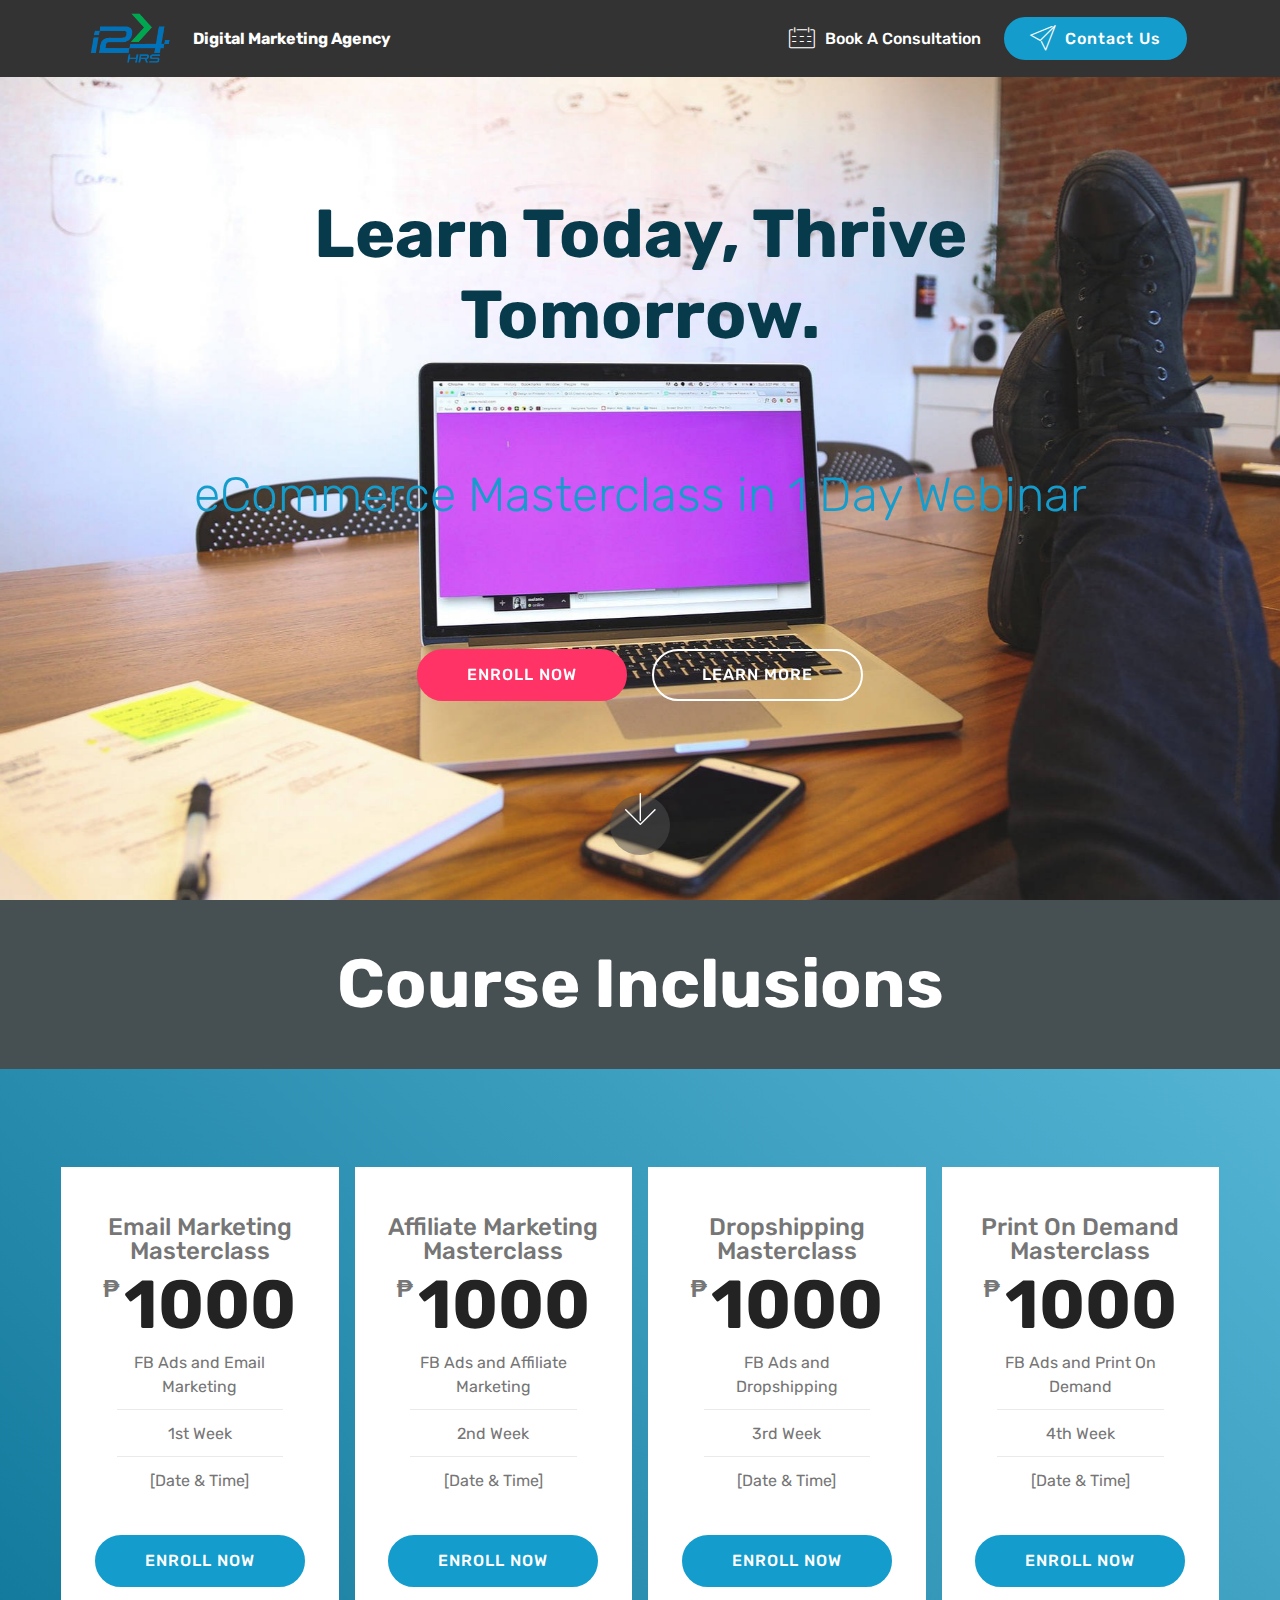
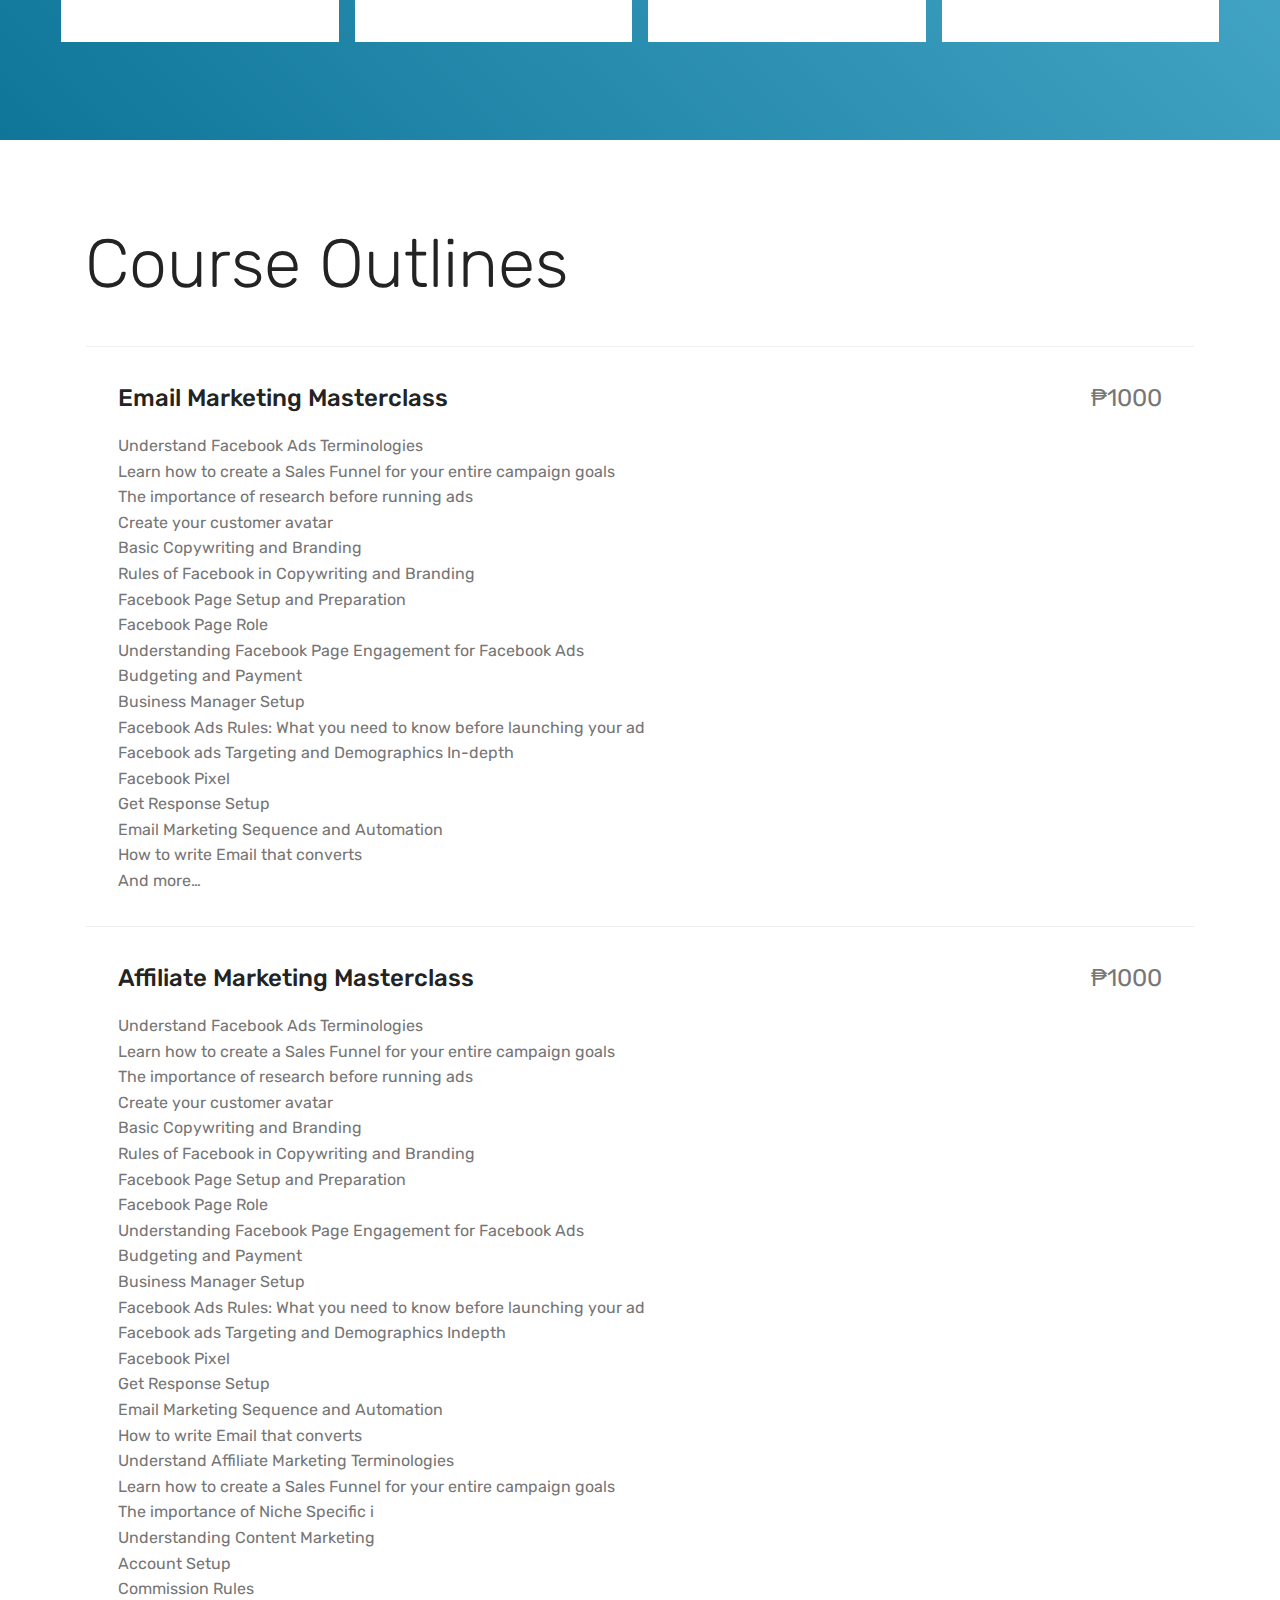
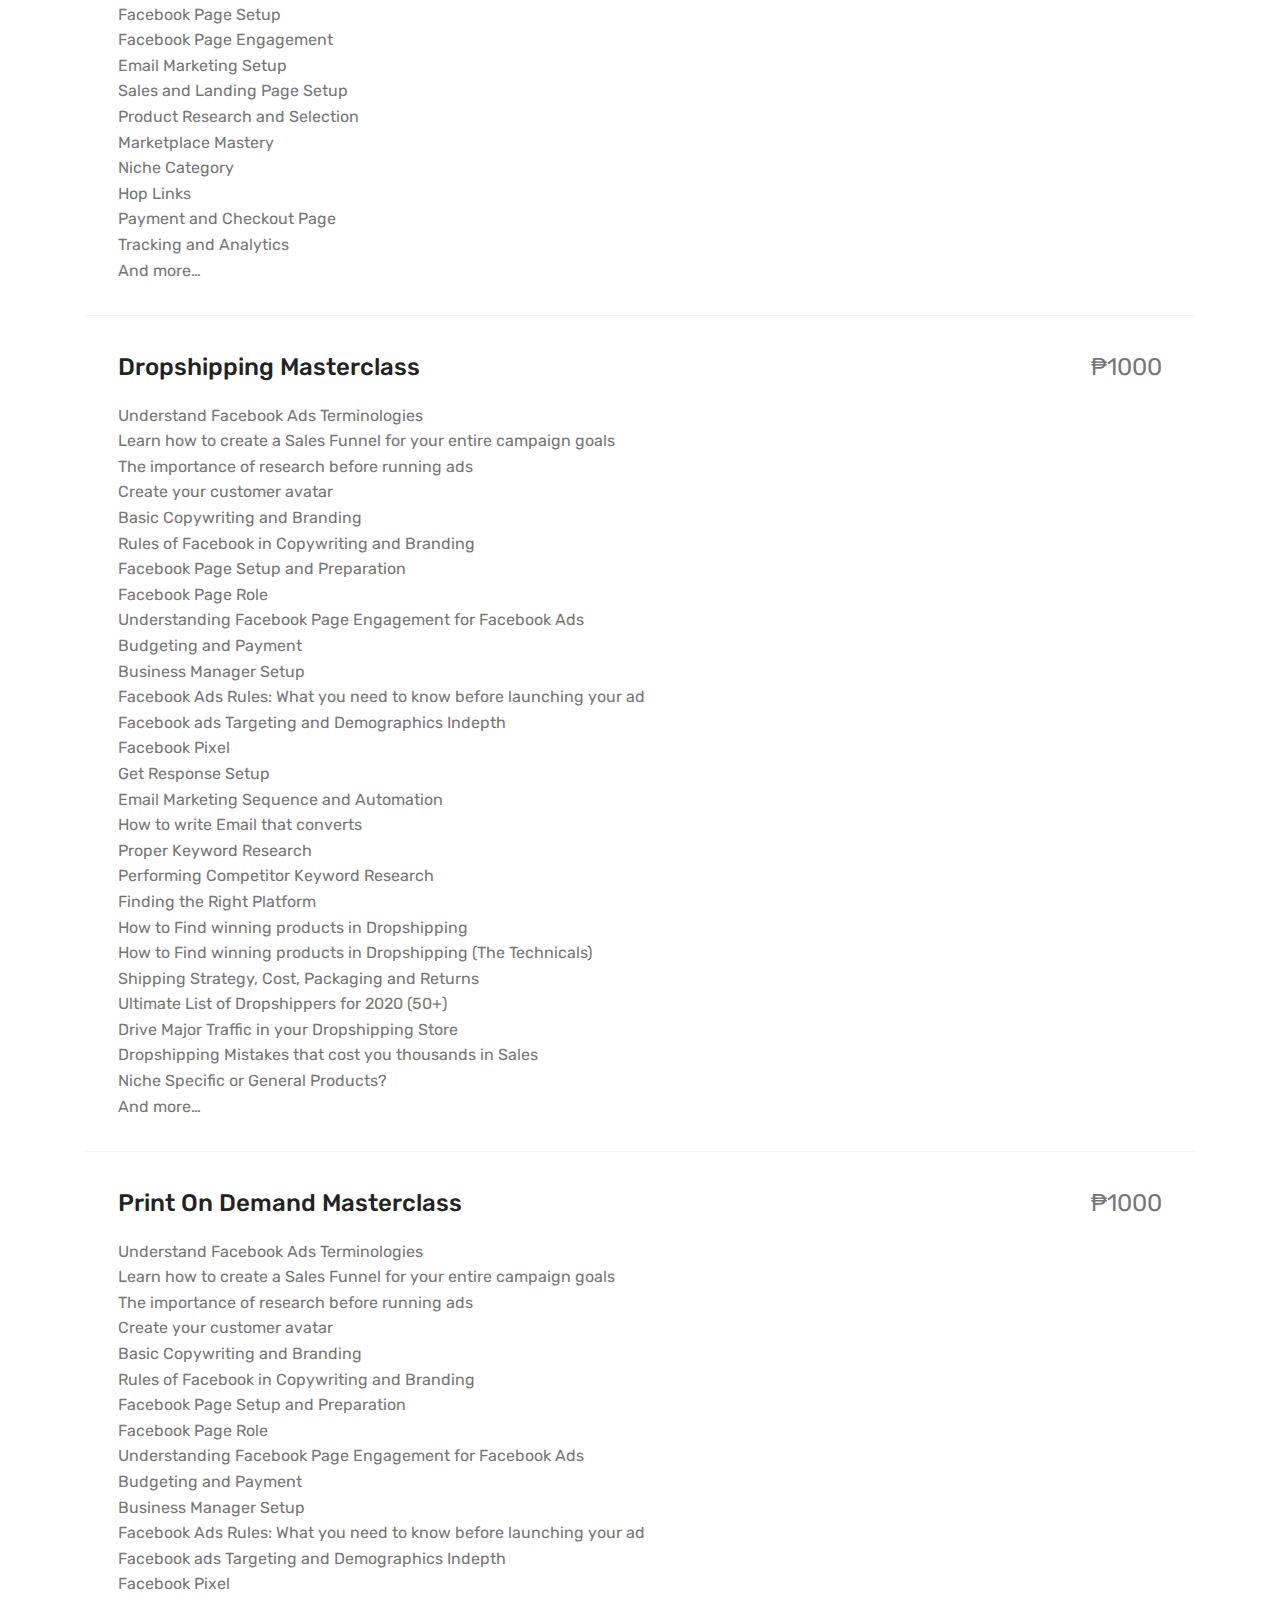
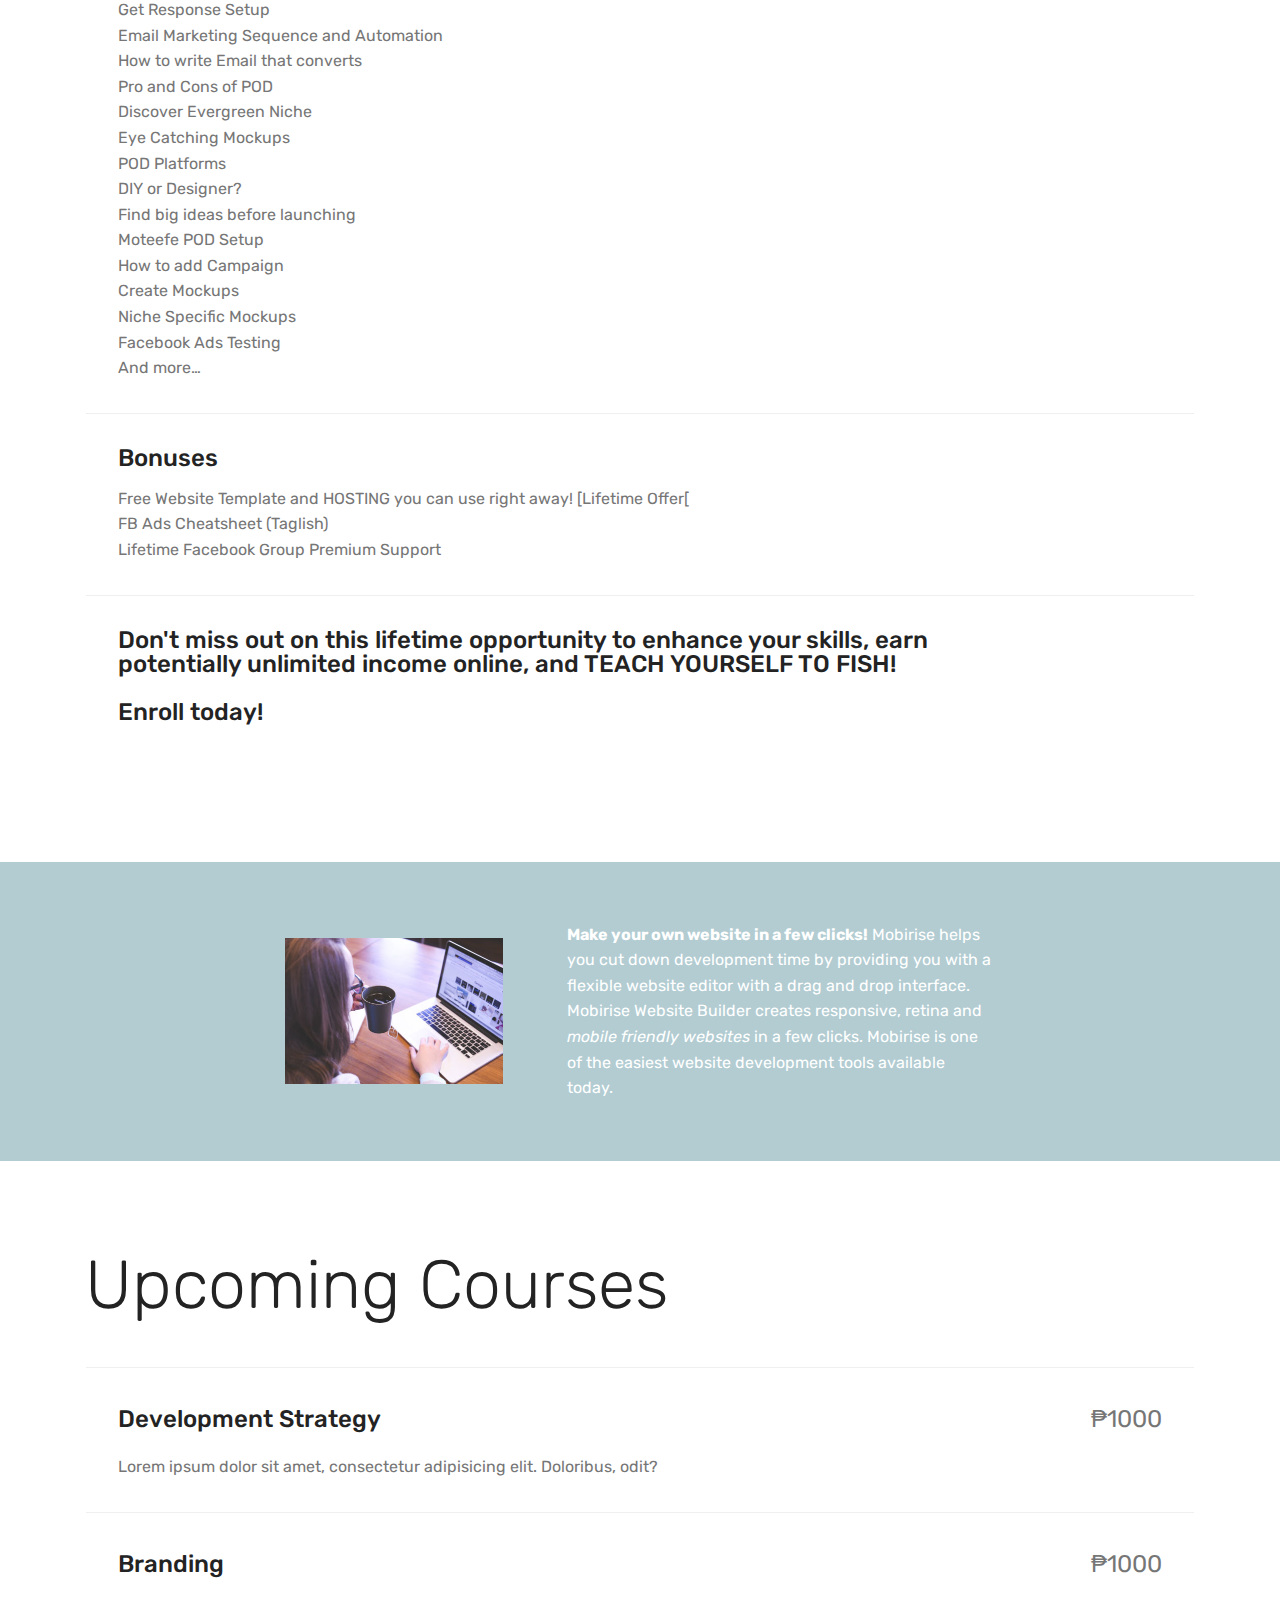
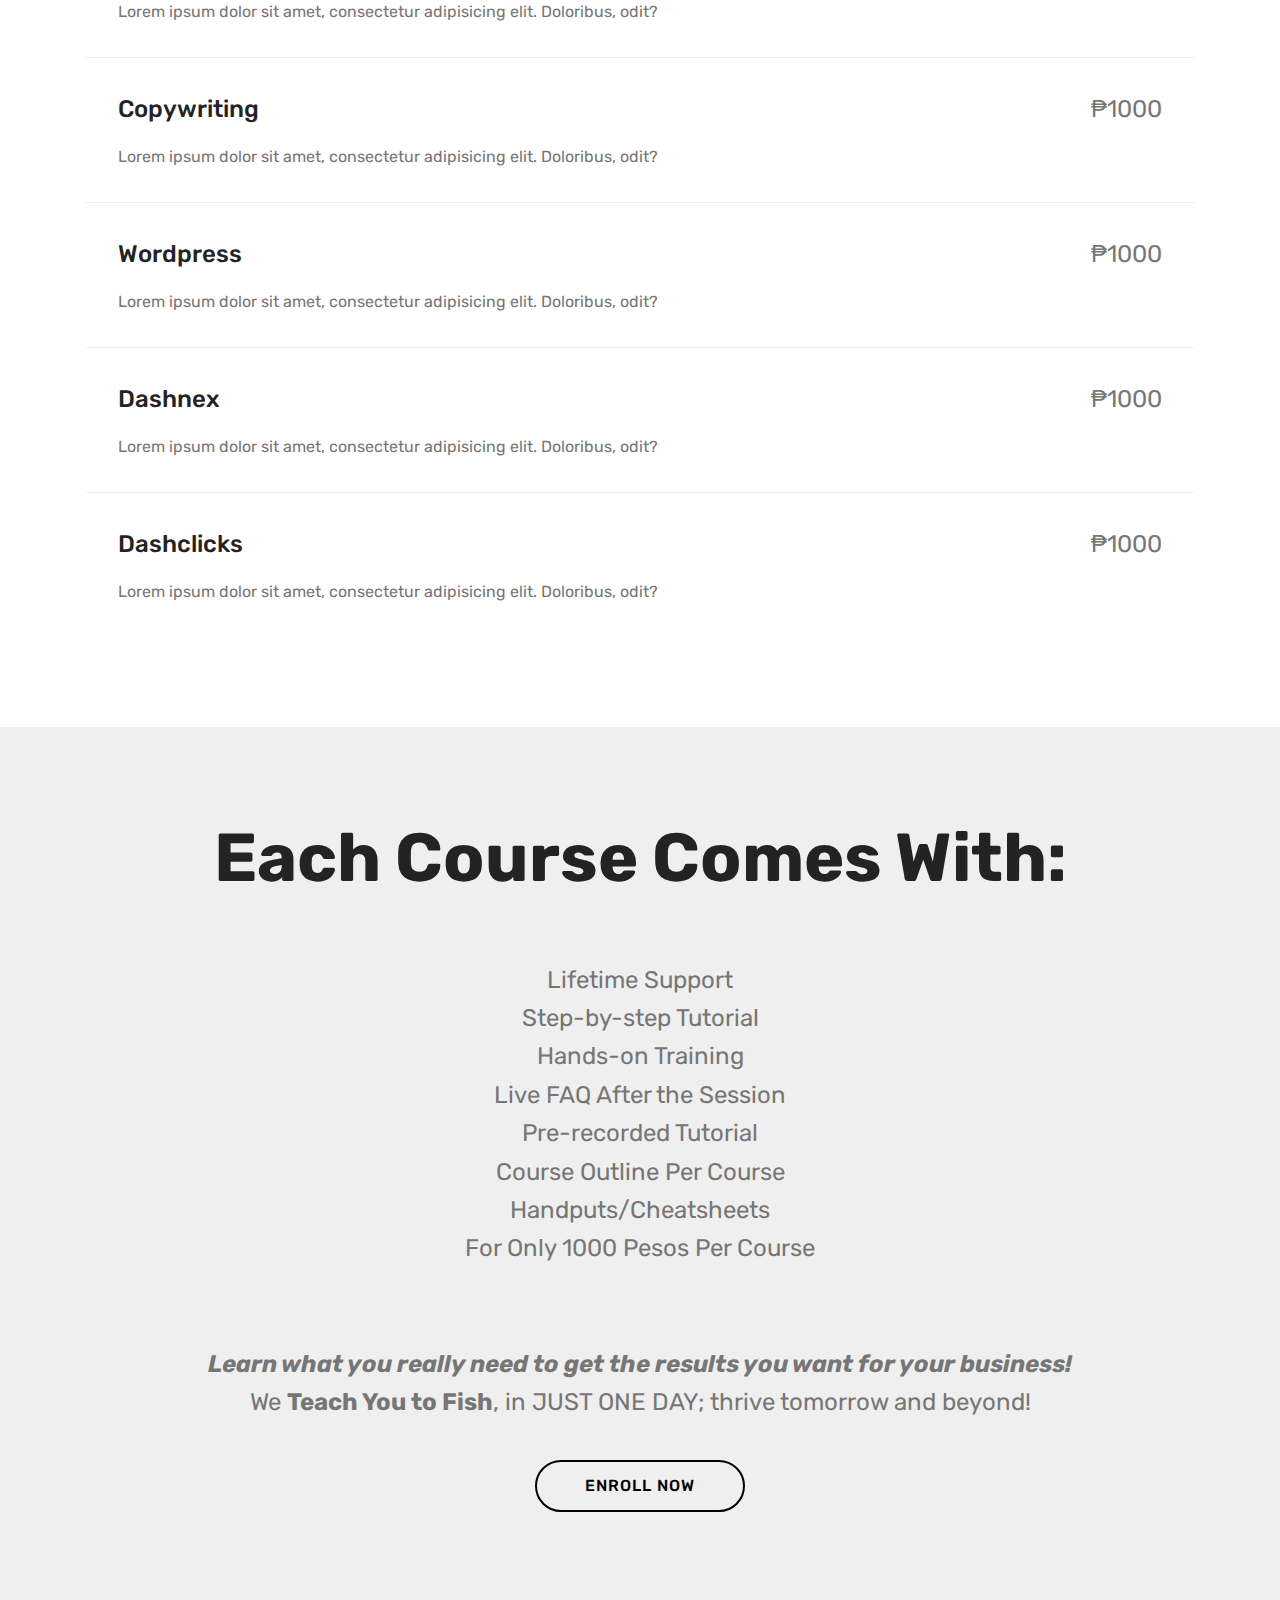
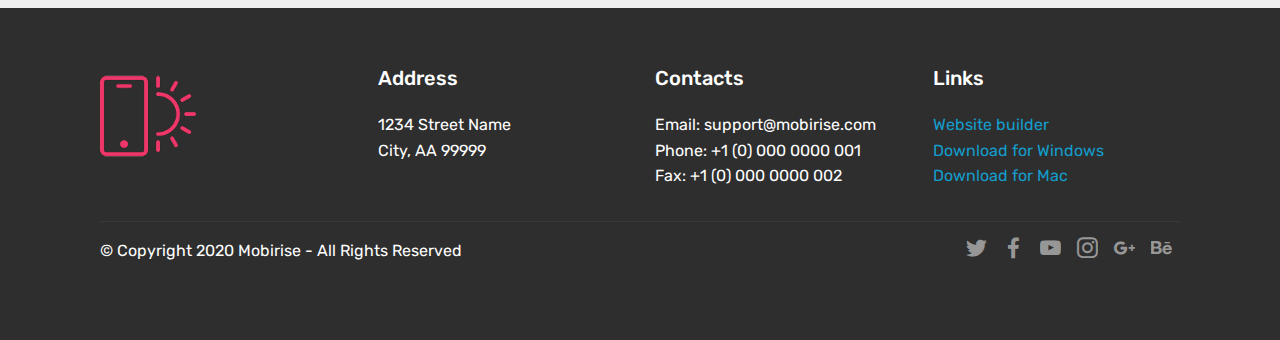
<file: index.html>
<!DOCTYPE html>
<html  >
<head>
  
  <meta charset="UTF-8">
  <meta http-equiv="X-UA-Compatible" content="IE=edge">
  
  <meta name="viewport" content="width=device-width, initial-scale=1, minimum-scale=1">
  <link rel="shortcut icon" href="assets/images/i24hrs-no-subhead-366x223.png" type="image/x-icon">
  <meta name="description" content="">
  
  
  <title>Home</title>
  <link rel="stylesheet" href="assets/web/assets/mobirise-icons/mobirise-icons.css">
  <link rel="stylesheet" href="assets/bootstrap/css/bootstrap.min.css">
  <link rel="stylesheet" href="assets/bootstrap/css/bootstrap-grid.min.css">
  <link rel="stylesheet" href="assets/bootstrap/css/bootstrap-reboot.min.css">
  <link rel="stylesheet" href="assets/socicon/css/styles.css">
  <link rel="stylesheet" href="assets/tether/tether.min.css">
  <link rel="stylesheet" href="assets/dropdown/css/style.css">
  <link rel="stylesheet" href="assets/theme/css/style.css">
  <link rel="preload" as="style" href="assets/mobirise/css/mbr-additional.css"><link rel="stylesheet" href="assets/mobirise/css/mbr-additional.css" type="text/css">
  
  
  
</head>
<body>
  <section class="menu cid-qTkzRZLJNu" once="menu" id="menu1-0">

    

    <nav class="navbar navbar-expand beta-menu navbar-dropdown align-items-center navbar-fixed-top navbar-toggleable-sm">
        <button class="navbar-toggler navbar-toggler-right" type="button" data-toggle="collapse" data-target="#navbarSupportedContent" aria-controls="navbarSupportedContent" aria-expanded="false" aria-label="Toggle navigation">
            <div class="hamburger">
                <span></span>
                <span></span>
                <span></span>
                <span></span>
            </div>
        </button>
        <div class="menu-logo">
            <div class="navbar-brand">
                <span class="navbar-logo">
                    <a href="https://www.facebook.com/i24hrs">
                         <img src="assets/images/i24hrs-no-subhead-366x223.png" alt="" title="" style="height: 3.8rem;">
                    </a>
                </span>
                <span class="navbar-caption-wrap"><a class="navbar-caption text-white display-4" href="#">Digital Marketing Agency</a></span>
            </div>
        </div>
        <div class="collapse navbar-collapse" id="navbarSupportedContent">
            <ul class="navbar-nav nav-dropdown" data-app-modern-menu="true"><li class="nav-item">
                    <a class="nav-link link text-white display-4" href="https://i24hrs.appointlet.com/"><span class="mbri-calendar mbr-iconfont mbr-iconfont-btn"></span>
                        
                        Book A Consultation</a>
                </li></ul>
            <div class="navbar-buttons mbr-section-btn"><a class="btn btn-sm btn-primary display-4" href="mailto:robert@i24hrs.agency"><span class="mbri-paper-plane mbr-iconfont mbr-iconfont-btn"></span>
                    
                    Contact Us</a></div>
        </div>
    </nav>
</section>

<section class="cid-qTkA127IK8 mbr-fullscreen mbr-parallax-background" id="header2-1">

    

    

    <div class="container align-center">
        <div class="row justify-content-md-center">
            <div class="mbr-white col-md-10">
                <h1 class="mbr-section-title mbr-bold pb-3 mbr-fonts-style display-1">Learn Today, Thrive Tomorrow.
<br></h1>
                
                <p class="mbr-text pb-3 mbr-fonts-style display-2">
                    <br>eCommerce Masterclass in 1 Day Webinar<br>&nbsp;<br></p>
                <div class="mbr-section-btn"><a class="btn btn-md btn-secondary display-4" href="#">ENROLL NOW</a>
                    <a class="btn btn-md btn-white-outline display-4" href="#">LEARN MORE<br></a></div>
            </div>
        </div>
    </div>
    <div class="mbr-arrow hidden-sm-down" aria-hidden="true">
        <a href="#next">
            <i class="mbri-down mbr-iconfont"></i>
        </a>
    </div>
</section>

<section once="footers" class="cid-s6talnMAOH" id="footer6-5">

    

    

    <div class="container">
        <div class="media-container-row align-center mbr-white">
            <div class="col-12">
                <p class="mbr-text mb-0 mbr-fonts-style display-1"><strong>
                    Course Inclusions</strong></p>
            </div>
        </div>
    </div>
</section>

<section class="pricing-table1 cid-s6ta5sCr2R" id="pricing-tables1-4">

    

    
    <div class="container">
        <div class="media-container-row">

            <div class="plan col-12 mx-2 my-2 justify-content-center col-lg-3">
                <div class="plan-header text-center pt-5">
                    <h3 class="plan-title mbr-fonts-style display-5">
                        Email Marketing Masterclass</h3>
                    <div class="plan-price">
                        <span class="price-value mbr-fonts-style display-5">
                            ₱
                        </span>
                        <span class="price-figure mbr-fonts-style display-1">
                              1000</span>
                        <small class="price-term mbr-fonts-style display-7"></small>
                    </div>
                </div>
                <div class="plan-body pb-5">
                    <div class="plan-list align-center">
                        <ul class="list-group list-group-flush mbr-fonts-style display-7">
                            <li class="list-group-item">FB Ads and Email  Marketing
</li><li class="list-group-item">1st Week
</li>
                            <li class="list-group-item">[Date &amp; Time]</li>
                        </ul>
                    </div>
                    <div class="mbr-section-btn text-center pt-4"><a href="#" class="btn btn-primary display-4">ENROLL NOW</a></div>
                </div>
            </div>

            <div class="plan col-12 mx-2 my-2 justify-content-center col-lg-3">
                <div class="plan-header text-center pt-5">
                    <h3 class="plan-title mbr-fonts-style display-5">Affiliate Marketing
 Masterclass</h3>
                    <div class="plan-price">
                        <span class="price-value mbr-fonts-style display-5">
                            ₱
                        </span>
                        <span class="price-figure mbr-fonts-style display-1">
                            1000</span>
                        <small class="price-term mbr-fonts-style display-7"></small>
                    </div>
                </div>
                <div class="plan-body pb-5">
                    <div class="plan-list align-center">
                        <ul class="list-group list-group-flush mbr-fonts-style display-7">
                            <li class="list-group-item">FB Ads and Affiliate Marketing
</li><li class="list-group-item">2nd Week
</li>
                            <li class="list-group-item">[Date &amp; Time]
</li>
                        </ul>
                    </div>
                    <div class="mbr-section-btn text-center pt-4"><a href="#" class="btn btn-primary display-4">ENROLL NOW</a></div>
                </div>
            </div>

            <div class="plan col-12 mx-2 my-2 justify-content-center col-lg-3">
                <div class="plan-header text-center pt-5">
                    <h3 class="plan-title mbr-fonts-style display-5">
                        Dropshipping Masterclass</h3>
                    <div class="plan-price">
                        <span class="price-value mbr-fonts-style display-5">
                            ₱</span>
                        <span class="price-figure mbr-fonts-style display-1">1000</span>
                        <small class="price-term mbr-fonts-style display-7"></small>
                    </div>
                </div>
                <div class="plan-body pb-5">
                    <div class="plan-list align-center">
                        <ul class="list-group list-group-flush mbr-fonts-style display-7">
                            <li class="list-group-item">FB Ads and Dropshipping
</li><li class="list-group-item">3rd Week
</li>
                            <li class="list-group-item">[Date &amp; Time]
</li>
                        </ul>
                    </div>
                    <div class="mbr-section-btn text-center pt-4"><a href="#" class="btn btn-primary display-4">ENROLL NOW</a></div>
                </div>
            </div>

            <div class="plan col-12 mx-2 my-2 justify-content-center col-lg-3">
                <div class="plan-header text-center pt-5">
                    <h3 class="plan-title mbr-fonts-style display-5">Print On Demand Masterclass</h3>
                    <div class="plan-price">
                        <span class="price-value mbr-fonts-style display-5">
                            ₱
                        </span>
                        <span class="price-figure mbr-fonts-style display-1">
                            1000</span>
                        <small class="price-term mbr-fonts-style display-7"></small>
                    </div>
                </div>
                <div class="plan-body pb-5">
                    <div class="plan-list align-center">
                        <ul class="list-group list-group-flush mbr-fonts-style display-7">
                            <li class="list-group-item">FB Ads and Print On Demand</li><li class="list-group-item">4th Week
</li>
                            <li class="list-group-item">[Date &amp; Time]
</li>
                        </ul>
                    </div>
                    <div class="mbr-section-btn text-center pt-4"><a href="#" class="btn btn-primary display-4">ENROLL NOW</a></div>
                </div>
            </div>
        </div>
    </div>
</section>

<section class="services5 cid-s6tp7jOng9" id="services5-6">
    <!---->
    
    <!---->
    <!--Overlay-->
    
    <!--Container-->
    <div class="container">
        <div class="row">
            <!--Titles-->
            <div class="title pb-5 col-12">
                <h2 class="align-left mbr-fonts-style m-0 display-1">
                    Course Outlines</h2>
                
            </div>
            <!--Card-1-->
            <div class="card px-3 col-12">
                <div class="card-wrapper media-container-row media-container-row">
                    <div class="card-box">
                        <div class="top-line pb-3">
                            <h4 class="card-title mbr-fonts-style display-5">Email Marketing Masterclass</h4>
                            <p class="mbr-text cost mbr-fonts-style m-0 display-5">
                                ₱1000
                            </p>
                        </div>
                        <div class="bottom-line">
                            <p class="mbr-text mbr-fonts-style m-0 b-descr display-7">Understand Facebook Ads Terminologies 
<br>Learn how to create a Sales Funnel for your entire campaign goals
<br>The importance of research before running ads
<br>Create your customer avatar
<br>Basic Copywriting and Branding
<br>Rules of Facebook in Copywriting and Branding
<br>Facebook Page Setup and Preparation
<br>Facebook Page Role
<br>Understanding Facebook Page Engagement for Facebook Ads
<br>Budgeting and Payment
<br>Business Manager Setup
<br>Facebook Ads Rules: What you need to know before launching your ad
<br>Facebook ads Targeting and Demographics In-depth 
<br>Facebook Pixel
<br>Get Response Setup
<br>Email Marketing Sequence and Automation
<br>How to write Email that converts
<br>And more…&nbsp;<br></p>
                        </div>
                    </div>
                </div>
            </div>
            <!--Card-2-->
            <div class="card px-3 col-12">
                <div class="card-wrapper media-container-row media-container-row">
                    <div class="card-box">
                        <div class="top-line pb-3">
                            <h4 class="card-title mbr-fonts-style display-5">Affiliate Marketing
 Masterclass</h4>
                            <p class="mbr-text cost mbr-fonts-style m-0 display-5">
                                ₱1000
                            </p>
                        </div>
                        <div class="bottom-line">
                            <p class="mbr-text mbr-fonts-style m-0 b-descr display-7">Understand Facebook Ads Terminologies 
<br>Learn how to create a Sales Funnel for your entire campaign goals
<br>The importance of research before running ads
<br>Create your customer avatar
<br>Basic Copywriting and Branding
<br>Rules of Facebook in Copywriting and Branding
<br>Facebook Page Setup and Preparation
<br>Facebook Page Role
<br>Understanding Facebook Page Engagement for Facebook Ads
<br>Budgeting and Payment
<br>Business Manager Setup
<br>Facebook Ads Rules: What you need to know before launching your ad
<br>Facebook ads Targeting and Demographics Indepth 
<br>Facebook Pixel
<br>Get Response Setup
<br>Email Marketing Sequence and Automation
<br>How to write Email that converts&nbsp;<br>Understand Affiliate Marketing Terminologies 
<br>Learn how to create a Sales Funnel for your entire campaign goals
<br>The importance of Niche Specific i
<br>Understanding Content Marketing 
<br>Account Setup
<br>Commission Rules
<br>Facebook Page Setup
<br>Facebook Page Engagement 
<br>Email Marketing Setup
<br>Sales and Landing Page Setup
<br>Product Research and Selection
<br>Marketplace Mastery
<br>Niche Category
<br>Hop Links 
<br>Payment and Checkout Page
<br>Tracking and Analytics
<br>And more…&nbsp;<br></p>
                        </div>
                    </div>
                </div>
            </div>
            <!--Card-3-->
            <div class="card px-3 col-12">
                <div class="card-wrapper media-container-row media-container-row">
                    <div class="card-box">
                        <div class="top-line pb-3">
                            <h4 class="card-title mbr-fonts-style display-5">Dropshipping Masterclass</h4>
                            <p class="mbr-text cost mbr-fonts-style m-0 display-5">
                                ₱1000
                            </p>
                        </div>
                        <div class="bottom-line">
                            <p class="mbr-text mbr-fonts-style m-0 b-descr display-7">Understand Facebook Ads Terminologies 
<br>Learn how to create a Sales Funnel for your entire campaign goals
<br>The importance of research before running ads
<br>Create your customer avatar
<br>Basic Copywriting and Branding
<br>Rules of Facebook in Copywriting and Branding
<br>Facebook Page Setup and Preparation
<br>Facebook Page Role
<br>Understanding Facebook Page Engagement for Facebook Ads
<br>Budgeting and Payment
<br>Business Manager Setup
<br>Facebook Ads Rules: What you need to know before launching your ad
<br>Facebook ads Targeting and Demographics Indepth 
<br>Facebook Pixel
<br>Get Response Setup
<br>Email Marketing Sequence and Automation
<br>How to write Email that converts<br>Proper Keyword Research
<br>Performing Competitor Keyword Research
<br>Finding the Right Platform
<br>How to Find winning products in Dropshipping 
<br>How to Find winning products in Dropshipping  (The Technicals)
<br>Shipping Strategy, Cost, Packaging and Returns
<br>Ultimate List of Dropshippers for 2020 (50+)
<br>Drive Major Traffic in your Dropshipping Store
<br>Dropshipping Mistakes that cost you thousands in Sales
<br>Niche Specific or General Products?
<br>And more…&nbsp;<br></p>
                        </div>
                    </div>
                </div>
            </div>
            <!--Card-4-->
            <div class="card px-3 col-12">
                <div class="card-wrapper media-container-row media-container-row">
                    <div class="card-box">
                        <div class="top-line pb-3">
                            <h4 class="card-title mbr-fonts-style display-5">Print On Demand Masterclass</h4>
                            <p class="mbr-text cost mbr-fonts-style m-0 display-5">
                                ₱1000
                            </p>
                        </div>
                        <div class="bottom-line">
                            <p class="mbr-text mbr-fonts-style m-0 b-descr display-7">Understand Facebook Ads Terminologies 
<br>Learn how to create a Sales Funnel for your entire campaign goals 
<br>The importance of research before running ads 
<br>Create your customer avatar 
<br>Basic Copywriting and Branding 
<br>Rules of Facebook in Copywriting and Branding 
<br>Facebook Page Setup and Preparation 
<br>Facebook Page Role 
<br>Understanding Facebook Page Engagement for Facebook Ads 
<br>Budgeting and Payment 
<br>Business Manager Setup 
<br>Facebook Ads Rules: What you need to know before launching your ad 
<br>Facebook ads Targeting and Demographics Indepth 
<br>Facebook Pixel 
<br>Get Response Setup 
<br>Email Marketing Sequence and Automation 
<br>How to write Email that converts 
<br>Pro and Cons of POD 
<br>Discover Evergreen Niche 
<br>Eye Catching Mockups 
<br>POD Platforms 
<br>DIY or Designer? 
<br>Find big ideas before launching 
<br>Moteefe POD Setup 
<br>How to add Campaign 
<br>Create Mockups 
<br>Niche Specific Mockups 
<br>Facebook Ads Testing 
<br>And more…&nbsp;</p>
                        </div>
                    </div>
                </div>
            </div>
            <!--Card-5-->
            <div class="card px-3 col-12">
                <div class="card-wrapper media-container-row media-container-row">
                    <div class="card-box">
                        <div class="top-line pb-3">
                            <h4 class="card-title mbr-fonts-style display-5">
                                Bonuses</h4>
                            <p class="mbr-text cost mbr-fonts-style m-0 display-5"></p>
                        </div>
                        <div class="bottom-line">
                            <p class="mbr-text mbr-fonts-style m-0 b-descr display-7">Free Website Template and HOSTING you can use right away! [Lifetime Offer[<br>FB Ads Cheatsheet (Taglish)
<br>Lifetime Facebook Group Premium Support&nbsp;<br></p>
                        </div>
                    </div>
                </div>
            </div>
            <!--Card-6-->
            <div class="card px-3 col-12">
                <div class="card-wrapper media-container-row media-container-row">
                    <div class="card-box">
                        <div class="top-line pb-3">
                            <h4 class="card-title mbr-fonts-style display-5">Don't miss out on this lifetime opportunity to enhance your skills, earn potentially unlimited income online, and TEACH YOURSELF TO FISH! <br><br>Enroll today!&nbsp;</h4>
                            <p class="mbr-text cost mbr-fonts-style m-0 display-5"></p>
                        </div>
                        <div class="bottom-line">
                            <p class="mbr-text mbr-fonts-style m-0 b-descr display-7"></p>
                        </div>
                    </div>
                </div>
            </div>
            <!--Card-7-->
            
            <!--Card-8-->
            
            <!--Card-9-->
            
            <!--Card-10-->
            
            <!--Card-11-->
            
            <!--Card-12-->
            
        </div>
    </div>
</section>

<section class="mbr-section content6 cid-s6tyOqVMdQ" id="content6-8">
    
     
    
    <div class="container">
        <div class="media-container-row">
            <div class="col-12 col-md-8">
                <div class="media-container-row">
                    <div class="mbr-figure" style="width: 60%;">
                      <img src="assets/images/mbr-1-436x291.jpg" alt="" title="">  
                    </div>
                    <div class="media-content">
                        <div class="mbr-section-text">
                            <p class="mbr-text mb-0 mbr-fonts-style display-7">
                               <strong>Make your own website in a few clicks!</strong> Mobirise helps you cut down development time by providing you with a flexible website editor with a drag and drop interface. Mobirise Website Builder creates responsive, retina and <em>mobile friendly websites</em> in a few clicks. Mobirise is one of the easiest website development tools available today.
                            </p>
                        </div>
                    </div>
                </div>
            </div>
        </div>
    </div>
</section>

<section class="services5 cid-s6tz3d1A97" id="services5-9">
    <!---->
    
    <!---->
    <!--Overlay-->
    
    <!--Container-->
    <div class="container">
        <div class="row">
            <!--Titles-->
            <div class="title pb-5 col-12">
                <h2 class="align-left mbr-fonts-style m-0 display-1">
                    Upcoming Courses</h2>
                
            </div>
            <!--Card-1-->
            <div class="card px-3 col-12">
                <div class="card-wrapper media-container-row media-container-row">
                    <div class="card-box">
                        <div class="top-line pb-3">
                            <h4 class="card-title mbr-fonts-style display-5">Development Strategy</h4>
                            <p class="mbr-text cost mbr-fonts-style m-0 display-5">
                                ₱1000
                            </p>
                        </div>
                        <div class="bottom-line">
                            <p class="mbr-text mbr-fonts-style m-0 b-descr display-7">
                                Lorem ipsum dolor sit amet, consectetur adipisicing elit. Doloribus, odit?
                            </p>
                        </div>
                    </div>
                </div>
            </div>
            <!--Card-2-->
            <div class="card px-3 col-12">
                <div class="card-wrapper media-container-row media-container-row">
                    <div class="card-box">
                        <div class="top-line pb-3">
                            <h4 class="card-title mbr-fonts-style display-5">Branding 
</h4>
                            <p class="mbr-text cost mbr-fonts-style m-0 display-5">
                                ₱1000
                            </p>
                        </div>
                        <div class="bottom-line">
                            <p class="mbr-text mbr-fonts-style m-0 b-descr display-7">
                                Lorem ipsum dolor sit amet, consectetur adipisicing elit. Doloribus, odit?
                            </p>
                        </div>
                    </div>
                </div>
            </div>
            <!--Card-3-->
            <div class="card px-3 col-12">
                <div class="card-wrapper media-container-row media-container-row">
                    <div class="card-box">
                        <div class="top-line pb-3">
                            <h4 class="card-title mbr-fonts-style display-5">Copywriting&nbsp;</h4>
                            <p class="mbr-text cost mbr-fonts-style m-0 display-5">
                                ₱1000
                            </p>
                        </div>
                        <div class="bottom-line">
                            <p class="mbr-text mbr-fonts-style m-0 b-descr display-7">
                                Lorem ipsum dolor sit amet, consectetur adipisicing elit. Doloribus, odit?
                            </p>
                        </div>
                    </div>
                </div>
            </div>
            <!--Card-4-->
            <div class="card px-3 col-12">
                <div class="card-wrapper media-container-row media-container-row">
                    <div class="card-box">
                        <div class="top-line pb-3">
                            <h4 class="card-title mbr-fonts-style display-5">
                                Wordpress</h4>
                            <p class="mbr-text cost mbr-fonts-style m-0 display-5">
                                ₱1000
                            </p>
                        </div>
                        <div class="bottom-line">
                            <p class="mbr-text mbr-fonts-style m-0 b-descr display-7">
                                Lorem ipsum dolor sit amet, consectetur adipisicing elit. Doloribus, odit?
                            </p>
                        </div>
                    </div>
                </div>
            </div>
            <!--Card-5-->
            <div class="card px-3 col-12">
                <div class="card-wrapper media-container-row media-container-row">
                    <div class="card-box">
                        <div class="top-line pb-3">
                            <h4 class="card-title mbr-fonts-style display-5">
                                Dashnex</h4>
                            <p class="mbr-text cost mbr-fonts-style m-0 display-5">
                                ₱1000
                            </p>
                        </div>
                        <div class="bottom-line">
                            <p class="mbr-text mbr-fonts-style m-0 b-descr display-7">
                                Lorem ipsum dolor sit amet, consectetur adipisicing elit. Doloribus, odit?
                            </p>
                        </div>
                    </div>
                </div>
            </div>
            <!--Card-6-->
            <div class="card px-3 col-12">
                <div class="card-wrapper media-container-row media-container-row">
                    <div class="card-box">
                        <div class="top-line pb-3">
                            <h4 class="card-title mbr-fonts-style display-5">
                                Dashclicks</h4>
                            <p class="mbr-text cost mbr-fonts-style m-0 display-5">
                                ₱1000
                            </p>
                        </div>
                        <div class="bottom-line">
                            <p class="mbr-text mbr-fonts-style m-0 b-descr display-7">
                                Lorem ipsum dolor sit amet, consectetur adipisicing elit. Doloribus, odit?
                            </p>
                        </div>
                    </div>
                </div>
            </div>
            <!--Card-7-->
            
            <!--Card-8-->
            
            <!--Card-9-->
            
            <!--Card-10-->
            
            <!--Card-11-->
            
            <!--Card-12-->
            
        </div>
    </div>
</section>

<section class="header1 cid-s6rYFLGM1S" id="header16-3">

    

    

    <div class="container">
        <div class="row justify-content-md-center">
            <div class="col-md-10 align-center">
                <h1 class="mbr-section-title mbr-bold pb-3 mbr-fonts-style display-1">Each Course Comes With:</h1>
                
                <p class="mbr-text pb-3 mbr-fonts-style display-5"><br>Lifetime Support<br>Step-by-step Tutorial<br>Hands-on Training<br>Live FAQ After the Session<br>Pre-recorded Tutorial<br>Course Outline Per Course<br>Handputs/Cheatsheets<br>For Only 1000 Pesos Per Course<br> <br><br><strong><em>Learn what you really need to get the results you want for your business!</em></strong><br>We <strong>Teach You to Fish</strong>, in JUST ONE DAY; thrive tomorrow and beyond!<br></p>
                <div class="mbr-section-btn"><a class="btn btn-md btn-black-outline display-4" href="#">ENROLL NOW</a></div>
            </div>
        </div>
    </div>

</section>

<section class="cid-qTkAaeaxX5" id="footer1-2">

    

    

    <div class="container">
        <div class="media-container-row content text-white">
            <div class="col-12 col-md-3">
                <div class="media-wrap">
                    <a href="#">
                        <img src="assets/images/logo2.png" alt="">
                    </a>
                </div>
            </div>
            <div class="col-12 col-md-3 mbr-fonts-style display-7">
                <h5 class="pb-3">
                    Address
                </h5>
                <p class="mbr-text">
                    1234 Street Name
                    <br>City, AA 99999
                </p>
            </div>
            <div class="col-12 col-md-3 mbr-fonts-style display-7">
                <h5 class="pb-3">
                    Contacts
                </h5>
                <p class="mbr-text">
                    Email: support@mobirise.com
                    <br>Phone: +1 (0) 000 0000 001
                    <br>Fax: +1 (0) 000 0000 002
                </p>
            </div>
            <div class="col-12 col-md-3 mbr-fonts-style display-7">
                <h5 class="pb-3">
                    Links
                </h5>
                <p class="mbr-text">
                    <a class="text-primary" href="#">Website builder</a>
                    <br><a class="text-primary" href="#">Download for Windows</a>
                    <br><a class="text-primary" href="#">Download for Mac</a>
                </p>
            </div>
        </div>
        <div class="footer-lower">
            <div class="media-container-row">
                <div class="col-sm-12">
                    <hr>
                </div>
            </div>
            <div class="media-container-row mbr-white">
                <div class="col-sm-6 copyright">
                    <p class="mbr-text mbr-fonts-style display-7">
                        © Copyright 2020 Mobirise - All Rights Reserved
                    </p>
                </div>
                <div class="col-md-6">
                    <div class="social-list align-right">
                        <div class="soc-item">
                            <a href="https://twitter.com/mobirise" target="_blank">
                                <span class="socicon-twitter socicon mbr-iconfont mbr-iconfont-social"></span>
                            </a>
                        </div>
                        <div class="soc-item">
                            <a href="https://www.facebook.com/pages/Mobirise/1616226671953247" target="_blank">
                                <span class="socicon-facebook socicon mbr-iconfont mbr-iconfont-social"></span>
                            </a>
                        </div>
                        <div class="soc-item">
                            <a href="https://www.youtube.com/c/mobirise" target="_blank">
                                <span class="socicon-youtube socicon mbr-iconfont mbr-iconfont-social"></span>
                            </a>
                        </div>
                        <div class="soc-item">
                            <a href="https://instagram.com/mobirise" target="_blank">
                                <span class="socicon-instagram socicon mbr-iconfont mbr-iconfont-social"></span>
                            </a>
                        </div>
                        <div class="soc-item">
                            <a href="https://plus.google.com/u/0/+Mobirise" target="_blank">
                                <span class="socicon-googleplus socicon mbr-iconfont mbr-iconfont-social"></span>
                            </a>
                        </div>
                        <div class="soc-item">
                            <a href="https://www.behance.net/Mobirise" target="_blank">
                                <span class="socicon-behance socicon mbr-iconfont mbr-iconfont-social"></span>
                            </a>
                        </div>
                    </div>
                </div>
            </div>
        </div>
    </div>
</section>


  <script src="assets/web/assets/jquery/jquery.min.js"></script>
  <script src="assets/popper/popper.min.js"></script>
  <script src="assets/bootstrap/js/bootstrap.min.js"></script>
  <script src="assets/tether/tether.min.js"></script>
  <script src="assets/dropdown/js/nav-dropdown.js"></script>
  <script src="assets/dropdown/js/navbar-dropdown.js"></script>
  <script src="assets/touchswipe/jquery.touch-swipe.min.js"></script>
  <script src="assets/parallax/jarallax.min.js"></script>
  <script src="assets/smoothscroll/smooth-scroll.js"></script>
  <script src="assets/theme/js/script.js"></script>
  
  
</body>
</html>
</file>
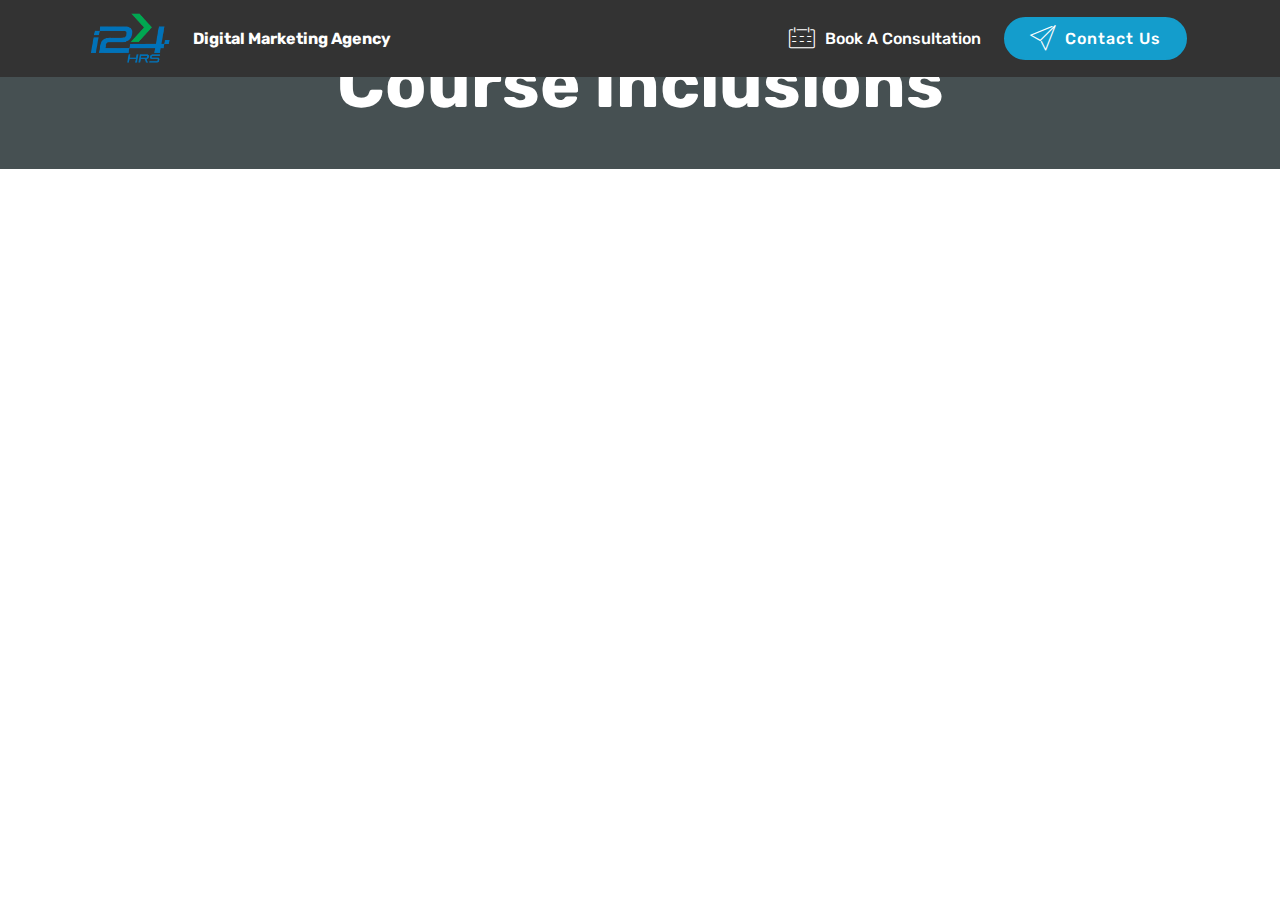
<file: page1.html>
<!DOCTYPE html>
<html  >
<head>
  
  <meta charset="UTF-8">
  <meta http-equiv="X-UA-Compatible" content="IE=edge">
  
  <meta name="viewport" content="width=device-width, initial-scale=1, minimum-scale=1">
  <link rel="shortcut icon" href="assets/images/i24hrs-no-subhead-366x223.png" type="image/x-icon">
  <meta name="description" content="Web Page Creator Description">
  
  
  <title>Page 1</title>
  <link rel="stylesheet" href="assets/web/assets/mobirise-icons/mobirise-icons.css">
  <link rel="stylesheet" href="assets/bootstrap/css/bootstrap.min.css">
  <link rel="stylesheet" href="assets/bootstrap/css/bootstrap-grid.min.css">
  <link rel="stylesheet" href="assets/bootstrap/css/bootstrap-reboot.min.css">
  <link rel="stylesheet" href="assets/tether/tether.min.css">
  <link rel="stylesheet" href="assets/dropdown/css/style.css">
  <link rel="stylesheet" href="assets/theme/css/style.css">
  <link rel="preload" as="style" href="assets/mobirise/css/mbr-additional.css"><link rel="stylesheet" href="assets/mobirise/css/mbr-additional.css" type="text/css">
  
  
  
</head>
<body>
  <section class="menu cid-qTkzRZLJNu" once="menu" id="menu1-a">

    

    <nav class="navbar navbar-expand beta-menu navbar-dropdown align-items-center navbar-fixed-top navbar-toggleable-sm">
        <button class="navbar-toggler navbar-toggler-right" type="button" data-toggle="collapse" data-target="#navbarSupportedContent" aria-controls="navbarSupportedContent" aria-expanded="false" aria-label="Toggle navigation">
            <div class="hamburger">
                <span></span>
                <span></span>
                <span></span>
                <span></span>
            </div>
        </button>
        <div class="menu-logo">
            <div class="navbar-brand">
                <span class="navbar-logo">
                    <a href="https://www.facebook.com/i24hrs">
                         <img src="assets/images/i24hrs-no-subhead-366x223.png" alt="" title="" style="height: 3.8rem;">
                    </a>
                </span>
                <span class="navbar-caption-wrap"><a class="navbar-caption text-white display-4" href="#">Digital Marketing Agency</a></span>
            </div>
        </div>
        <div class="collapse navbar-collapse" id="navbarSupportedContent">
            <ul class="navbar-nav nav-dropdown" data-app-modern-menu="true"><li class="nav-item">
                    <a class="nav-link link text-white display-4" href="https://i24hrs.appointlet.com/"><span class="mbri-calendar mbr-iconfont mbr-iconfont-btn"></span>
                        
                        Book A Consultation</a>
                </li></ul>
            <div class="navbar-buttons mbr-section-btn"><a class="btn btn-sm btn-primary display-4" href="mailto:robert@i24hrs.agency"><span class="mbri-paper-plane mbr-iconfont mbr-iconfont-btn"></span>
                    
                    Contact Us</a></div>
        </div>
    </nav>
</section>

<section once="footers" class="cid-s6talnMAOH" id="footer6-b">

    

    

    <div class="container">
        <div class="media-container-row align-center mbr-white">
            <div class="col-12">
                <p class="mbr-text mb-0 mbr-fonts-style display-1"><strong>
                    Course Inclusions</strong></p>
            </div>
        </div>
    </div>
</section>


  <script src="assets/web/assets/jquery/jquery.min.js"></script>
  <script src="assets/popper/popper.min.js"></script>
  <script src="assets/bootstrap/js/bootstrap.min.js"></script>
  <script src="assets/tether/tether.min.js"></script>
  <script src="assets/smoothscroll/smooth-scroll.js"></script>
  <script src="assets/dropdown/js/nav-dropdown.js"></script>
  <script src="assets/dropdown/js/navbar-dropdown.js"></script>
  <script src="assets/touchswipe/jquery.touch-swipe.min.js"></script>
  <script src="assets/theme/js/script.js"></script>
  
  
</body>
</html>
</file>
<file: assets/web/assets/mobirise-icons/mobirise-icons.css>
@font-face {
  font-family: 'MobiriseIcons';
  src:  url('mobirise-icons.eot?spat4u');
  src:  url('mobirise-icons.eot?spat4u#iefix') format('embedded-opentype'),
    url('mobirise-icons.ttf?spat4u') format('truetype'),
    url('mobirise-icons.woff?spat4u') format('woff'),
    url('mobirise-icons.svg?spat4u#MobiriseIcons') format('svg');
  font-weight: normal;
  font-style: normal;
  font-display: swap;
}

[class^="mbri-"], [class*=" mbri-"] {
  /* use !important to prevent issues with browser extensions that change fonts */
  font-family: MobiriseIcons !important;
  speak: none;
  font-style: normal;
  font-weight: normal;
  font-variant: normal;
  text-transform: none;
  line-height: 1;

  /* Better Font Rendering =========== */
  -webkit-font-smoothing: antialiased;
  -moz-osx-font-smoothing: grayscale;
}

.mbri-add-submenu:before {
  content: "\e900";
}
.mbri-alert:before {
  content: "\e901";
}
.mbri-align-center:before {
  content: "\e902";
}
.mbri-align-justify:before {
  content: "\e903";
}
.mbri-align-left:before {
  content: "\e904";
}
.mbri-align-right:before {
  content: "\e905";
}
.mbri-android:before {
  content: "\e906";
}
.mbri-apple:before {
  content: "\e907";
}
.mbri-arrow-down:before {
  content: "\e908";
}
.mbri-arrow-next:before {
  content: "\e909";
}
.mbri-arrow-prev:before {
  content: "\e90a";
}
.mbri-arrow-up:before {
  content: "\e90b";
}
.mbri-bold:before {
  content: "\e90c";
}
.mbri-bookmark:before {
  content: "\e90d";
}
.mbri-bootstrap:before {
  content: "\e90e";
}
.mbri-briefcase:before {
  content: "\e90f";
}
.mbri-browse:before {
  content: "\e910";
}
.mbri-bulleted-list:before {
  content: "\e911";
}
.mbri-calendar:before {
  content: "\e912";
}
.mbri-camera:before {
  content: "\e913";
}
.mbri-cart-add:before {
  content: "\e914";
}
.mbri-cart-full:before {
  content: "\e915";
}
.mbri-cash:before {
  content: "\e916";
}
.mbri-change-style:before {
  content: "\e917";
}
.mbri-chat:before {
  content: "\e918";
}
.mbri-clock:before {
  content: "\e919";
}
.mbri-close:before {
  content: "\e91a";
}
.mbri-cloud:before {
  content: "\e91b";
}
.mbri-code:before {
  content: "\e91c";
}
.mbri-contact-form:before {
  content: "\e91d";
}
.mbri-credit-card:before {
  content: "\e91e";
}
.mbri-cursor-click:before {
  content: "\e91f";
}
.mbri-cust-feedback:before {
  content: "\e920";
}
.mbri-database:before {
  content: "\e921";
}
.mbri-delivery:before {
  content: "\e922";
}
.mbri-desktop:before {
  content: "\e923";
}
.mbri-devices:before {
  content: "\e924";
}
.mbri-down:before {
  content: "\e925";
}
.mbri-download:before {
  content: "\e989";
}
.mbri-drag-n-drop:before {
  content: "\e927";
}
.mbri-drag-n-drop2:before {
  content: "\e928";
}
.mbri-edit:before {
  content: "\e929";
}
.mbri-edit2:before {
  content: "\e92a";
}
.mbri-error:before {
  content: "\e92b";
}
.mbri-extension:before {
  content: "\e92c";
}
.mbri-features:before {
  content: "\e92d";
}
.mbri-file:before {
  content: "\e92e";
}
.mbri-flag:before {
  content: "\e92f";
}
.mbri-folder:before {
  content: "\e930";
}
.mbri-gift:before {
  content: "\e931";
}
.mbri-github:before {
  content: "\e932";
}
.mbri-globe:before {
  content: "\e933";
}
.mbri-globe-2:before {
  content: "\e934";
}
.mbri-growing-chart:before {
  content: "\e935";
}
.mbri-hearth:before {
  content: "\e936";
}
.mbri-help:before {
  content: "\e937";
}
.mbri-home:before {
  content: "\e938";
}
.mbri-hot-cup:before {
  content: "\e939";
}
.mbri-idea:before {
  content: "\e93a";
}
.mbri-image-gallery:before {
  content: "\e93b";
}
.mbri-image-slider:before {
  content: "\e93c";
}
.mbri-info:before {
  content: "\e93d";
}
.mbri-italic:before {
  content: "\e93e";
}
.mbri-key:before {
  content: "\e93f";
}
.mbri-laptop:before {
  content: "\e940";
}
.mbri-layers:before {
  content: "\e941";
}
.mbri-left-right:before {
  content: "\e942";
}
.mbri-left:before {
  content: "\e943";
}
.mbri-letter:before {
  content: "\e944";
}
.mbri-like:before {
  content: "\e945";
}
.mbri-link:before {
  content: "\e946";
}
.mbri-lock:before {
  content: "\e947";
}
.mbri-login:before {
  content: "\e948";
}
.mbri-logout:before {
  content: "\e949";
}
.mbri-magic-stick:before {
  content: "\e94a";
}
.mbri-map-pin:before {
  content: "\e94b";
}
.mbri-menu:before {
  content: "\e94c";
}
.mbri-mobile:before {
  content: "\e94d";
}
.mbri-mobile2:before {
  content: "\e94e";
}
.mbri-mobirise:before {
  content: "\e94f";
}
.mbri-more-horizontal:before {
  content: "\e950";
}
.mbri-more-vertical:before {
  content: "\e951";
}
.mbri-music:before {
  content: "\e952";
}
.mbri-new-file:before {
  content: "\e953";
}
.mbri-numbered-list:before {
  content: "\e954";
}
.mbri-opened-folder:before {
  content: "\e955";
}
.mbri-pages:before {
  content: "\e956";
}
.mbri-paper-plane:before {
  content: "\e957";
}
.mbri-paperclip:before {
  content: "\e958";
}
.mbri-photo:before {
  content: "\e959";
}
.mbri-photos:before {
  content: "\e95a";
}
.mbri-pin:before {
  content: "\e95b";
}
.mbri-play:before {
  content: "\e95c";
}
.mbri-plus:before {
  content: "\e95d";
}
.mbri-preview:before {
  content: "\e95e";
}
.mbri-print:before {
  content: "\e95f";
}
.mbri-protect:before {
  content: "\e960";
}
.mbri-question:before {
  content: "\e961";
}
.mbri-quote-left:before {
  content: "\e962";
}
.mbri-quote-right:before {
  content: "\e963";
}
.mbri-refresh:before {
  content: "\e964";
}
.mbri-responsive:before {
  content: "\e965";
}
.mbri-right:before {
  content: "\e966";
}
.mbri-rocket:before {
  content: "\e967";
}
.mbri-sad-face:before {
  content: "\e968";
}
.mbri-sale:before {
  content: "\e969";
}
.mbri-save:before {
  content: "\e96a";
}
.mbri-search:before {
  content: "\e96b";
}
.mbri-setting:before {
  content: "\e96c";
}
.mbri-setting2:before {
  content: "\e96d";
}
.mbri-setting3:before {
  content: "\e96e";
}
.mbri-share:before {
  content: "\e96f";
}
.mbri-shopping-bag:before {
  content: "\e970";
}
.mbri-shopping-basket:before {
  content: "\e971";
}
.mbri-shopping-cart:before {
  content: "\e972";
}
.mbri-sites:before {
  content: "\e973";
}
.mbri-smile-face:before {
  content: "\e974";
}
.mbri-speed:before {
  content: "\e975";
}
.mbri-star:before {
  content: "\e976";
}
.mbri-success:before {
  content: "\e977";
}
.mbri-sun:before {
  content: "\e978";
}
.mbri-sun2:before {
  content: "\e979";
}
.mbri-tablet:before {
  content: "\e97a";
}
.mbri-tablet-vertical:before {
  content: "\e97b";
}
.mbri-target:before {
  content: "\e97c";
}
.mbri-timer:before {
  content: "\e97d";
}
.mbri-to-ftp:before {
  content: "\e97e";
}
.mbri-to-local-drive:before {
  content: "\e97f";
}
.mbri-touch-swipe:before {
  content: "\e980";
}
.mbri-touch:before {
  content: "\e981";
}
.mbri-trash:before {
  content: "\e982";
}
.mbri-underline:before {
  content: "\e983";
}
.mbri-unlink:before {
  content: "\e984";
}
.mbri-unlock:before {
  content: "\e985";
}
.mbri-up-down:before {
  content: "\e986";
}
.mbri-up:before {
  content: "\e987";
}
.mbri-update:before {
  content: "\e988";
}
.mbri-upload:before {
 content: "\e926"; 
}
.mbri-user:before {
  content: "\e98a";
}
.mbri-user2:before {
  content: "\e98b";
}
.mbri-users:before {
  content: "\e98c";
}
.mbri-video:before {
  content: "\e98d";
}
.mbri-video-play:before {
  content: "\e98e";
}
.mbri-watch:before {
  content: "\e98f";
}
.mbri-website-theme:before {
  content: "\e990";
}
.mbri-wifi:before {
  content: "\e991";
}
.mbri-windows:before {
  content: "\e992";
}
.mbri-zoom-out:before {
  content: "\e993";
}
.mbri-redo:before {
  content: "\e994";
}
.mbri-undo:before {
  content: "\e995";
}
</file>
<file: assets/socicon/css/styles.css>
@charset "UTF-8";

@font-face {
  font-family: 'Socicon';
  src:  url('../fonts/socicon.eot');
  src:  url('../fonts/socicon.eot?#iefix') format('embedded-opentype'),
    url('../fonts/socicon.woff2') format('woff2'),
    url('../fonts/socicon.ttf') format('truetype'),
    url('../fonts/socicon.woff') format('woff'),
    url('../fonts/socicon.svg#socicon') format('svg');
  font-weight: normal;
  font-style: normal;
}

[data-icon]:before {
  font-family: "socicon" !important;
  content: attr(data-icon);
  font-style: normal !important;
  font-weight: normal !important;
  font-variant: normal !important;
  text-transform: none !important;
  speak: none;
  line-height: 1;
  -webkit-font-smoothing: antialiased;
  -moz-osx-font-smoothing: grayscale;
}

[class^="socicon-"], [class*=" socicon-"] {
  /* use !important to prevent issues with browser extensions that change fonts */
  font-family: 'Socicon' !important;
  speak: none;
  font-style: normal;
  font-weight: normal;
  font-variant: normal;
  text-transform: none;
  line-height: 1;

  /* Better Font Rendering =========== */
  -webkit-font-smoothing: antialiased;
  -moz-osx-font-smoothing: grayscale;
}

.socicon-eitaa:before {
  content: "\e97c";
}
.socicon-soroush:before {
  content: "\e97d";
}
.socicon-bale:before {
  content: "\e97e";
}
.socicon-zazzle:before {
  content: "\e97b";
}
.socicon-society6:before {
  content: "\e97a";
}
.socicon-redbubble:before {
  content: "\e979";
}
.socicon-avvo:before {
  content: "\e978";
}
.socicon-stitcher:before {
  content: "\e977";
}
.socicon-googlehangouts:before {
  content: "\e974";
}
.socicon-dlive:before {
  content: "\e975";
}
.socicon-vsco:before {
  content: "\e976";
}
.socicon-flipboard:before {
  content: "\e973";
}
.socicon-ubuntu:before {
  content: "\e958";
}
.socicon-artstation:before {
  content: "\e959";
}
.socicon-invision:before {
  content: "\e95a";
}
.socicon-torial:before {
  content: "\e95b";
}
.socicon-collectorz:before {
  content: "\e95c";
}
.socicon-seenthis:before {
  content: "\e95d";
}
.socicon-googleplaymusic:before {
  content: "\e95e";
}
.socicon-debian:before {
  content: "\e95f";
}
.socicon-filmfreeway:before {
  content: "\e960";
}
.socicon-gnome:before {
  content: "\e961";
}
.socicon-itchio:before {
  content: "\e962";
}
.socicon-jamendo:before {
  content: "\e963";
}
.socicon-mix:before {
  content: "\e964";
}
.socicon-sharepoint:before {
  content: "\e965";
}
.socicon-tinder:before {
  content: "\e966";
}
.socicon-windguru:before {
  content: "\e967";
}
.socicon-cdbaby:before {
  content: "\e968";
}
.socicon-elementaryos:before {
  content: "\e969";
}
.socicon-stage32:before {
  content: "\e96a";
}
.socicon-tiktok:before {
  content: "\e96b";
}
.socicon-gitter:before {
  content: "\e96c";
}
.socicon-letterboxd:before {
  content: "\e96d";
}
.socicon-threema:before {
  content: "\e96e";
}
.socicon-splice:before {
  content: "\e96f";
}
.socicon-metapop:before {
  content: "\e970";
}
.socicon-naver:before {
  content: "\e971";
}
.socicon-remote:before {
  content: "\e972";
}
.socicon-internet:before {
  content: "\e957";
}
.socicon-moddb:before {
  content: "\e94b";
}
.socicon-indiedb:before {
  content: "\e94c";
}
.socicon-traxsource:before {
  content: "\e94d";
}
.socicon-gamefor:before {
  content: "\e94e";
}
.socicon-pixiv:before {
  content: "\e94f";
}
.socicon-myanimelist:before {
  content: "\e950";
}
.socicon-blackberry:before {
  content: "\e951";
}
.socicon-wickr:before {
  content: "\e952";
}
.socicon-spip:before {
  content: "\e953";
}
.socicon-napster:before {
  content: "\e954";
}
.socicon-beatport:before {
  content: "\e955";
}
.socicon-hackerone:before {
  content: "\e956";
}
.socicon-hackernews:before {
  content: "\e946";
}
.socicon-smashwords:before {
  content: "\e947";
}
.socicon-kobo:before {
  content: "\e948";
}
.socicon-bookbub:before {
  content: "\e949";
}
.socicon-mailru:before {
  content: "\e94a";
}
.socicon-gitlab:before {
  content: "\e945";
}
.socicon-instructables:before {
  content: "\e944";
}
.socicon-portfolio:before {
  content: "\e943";
}
.socicon-codered:before {
  content: "\e940";
}
.socicon-origin:before {
  content: "\e941";
}
.socicon-nextdoor:before {
  content: "\e942";
}
.socicon-udemy:before {
  content: "\e93f";
}
.socicon-livemaster:before {
  content: "\e93e";
}
.socicon-crunchbase:before {
  content: "\e93b";
}
.socicon-homefy:before {
  content: "\e93c";
}
.socicon-calendly:before {
  content: "\e93d";
}
.socicon-realtor:before {
  content: "\e90f";
}
.socicon-tidal:before {
  content: "\e910";
}
.socicon-qobuz:before {
  content: "\e911";
}
.socicon-natgeo:before {
  content: "\e912";
}
.socicon-mastodon:before {
  content: "\e913";
}
.socicon-unsplash:before {
  content: "\e914";
}
.socicon-homeadvisor:before {
  content: "\e915";
}
.socicon-angieslist:before {
  content: "\e916";
}
.socicon-codepen:before {
  content: "\e917";
}
.socicon-slack:before {
  content: "\e918";
}
.socicon-openaigym:before {
  content: "\e919";
}
.socicon-logmein:before {
  content: "\e91a";
}
.socicon-fiverr:before {
  content: "\e91b";
}
.socicon-gotomeeting:before {
  content: "\e91c";
}
.socicon-aliexpress:before {
  content: "\e91d";
}
.socicon-guru:before {
  content: "\e91e";
}
.socicon-appstore:before {
  content: "\e91f";
}
.socicon-homes:before {
  content: "\e920";
}
.socicon-zoom:before {
  content: "\e921";
}
.socicon-alibaba:before {
  content: "\e922";
}
.socicon-craigslist:before {
  content: "\e923";
}
.socicon-wix:before {
  content: "\e924";
}
.socicon-redfin:before {
  content: "\e925";
}
.socicon-googlecalendar:before {
  content: "\e926";
}
.socicon-shopify:before {
  content: "\e927";
}
.socicon-freelancer:before {
  content: "\e928";
}
.socicon-seedrs:before {
  content: "\e929";
}
.socicon-bing:before {
  content: "\e92a";
}
.socicon-doodle:before {
  content: "\e92b";
}
.socicon-bonanza:before {
  content: "\e92c";
}
.socicon-squarespace:before {
  content: "\e92d";
}
.socicon-toptal:before {
  content: "\e92e";
}
.socicon-gust:before {
  content: "\e92f";
}
.socicon-ask:before {
  content: "\e930";
}
.socicon-trulia:before {
  content: "\e931";
}
.socicon-loomly:before {
  content: "\e932";
}
.socicon-ghost:before {
  content: "\e933";
}
.socicon-upwork:before {
  content: "\e934";
}
.socicon-fundable:before {
  content: "\e935";
}
.socicon-booking:before {
  content: "\e936";
}
.socicon-googlemaps:before {
  content: "\e937";
}
.socicon-zillow:before {
  content: "\e938";
}
.socicon-niconico:before {
  content: "\e939";
}
.socicon-toneden:before {
  content: "\e93a";
}
.socicon-augment:before {
  content: "\e908";
}
.socicon-bitbucket:before {
  content: "\e909";
}
.socicon-fyuse:before {
  content: "\e90a";
}
.socicon-yt-gaming:before {
  content: "\e90b";
}
.socicon-sketchfab:before {
  content: "\e90c";
}
.socicon-mobcrush:before {
  content: "\e90d";
}
.socicon-microsoft:before {
  content: "\e90e";
}
.socicon-pandora:before {
  content: "\e907";
}
.socicon-messenger:before {
  content: "\e906";
}
.socicon-gamewisp:before {
  content: "\e905";
}
.socicon-bloglovin:before {
  content: "\e904";
}
.socicon-tunein:before {
  content: "\e903";
}
.socicon-gamejolt:before {
  content: "\e901";
}
.socicon-trello:before {
  content: "\e902";
}
.socicon-spreadshirt:before {
  content: "\e900";
}
.socicon-500px:before {
  content: "\e000";
}
.socicon-8tracks:before {
  content: "\e001";
}
.socicon-airbnb:before {
  content: "\e002";
}
.socicon-alliance:before {
  content: "\e003";
}
.socicon-amazon:before {
  content: "\e004";
}
.socicon-amplement:before {
  content: "\e005";
}
.socicon-android:before {
  content: "\e006";
}
.socicon-angellist:before {
  content: "\e007";
}
.socicon-apple:before {
  content: "\e008";
}
.socicon-appnet:before {
  content: "\e009";
}
.socicon-baidu:before {
  content: "\e00a";
}
.socicon-bandcamp:before {
  content: "\e00b";
}
.socicon-battlenet:before {
  content: "\e00c";
}
.socicon-mixer:before {
  content: "\e00d";
}
.socicon-bebee:before {
  content: "\e00e";
}
.socicon-bebo:before {
  content: "\e00f";
}
.socicon-behance:before {
  content: "\e010";
}
.socicon-blizzard:before {
  content: "\e011";
}
.socicon-blogger:before {
  content: "\e012";
}
.socicon-buffer:before {
  content: "\e013";
}
.socicon-chrome:before {
  content: "\e014";
}
.socicon-coderwall:before {
  content: "\e015";
}
.socicon-curse:before {
  content: "\e016";
}
.socicon-dailymotion:before {
  content: "\e017";
}
.socicon-deezer:before {
  content: "\e018";
}
.socicon-delicious:before {
  content: "\e019";
}
.socicon-deviantart:before {
  content: "\e01a";
}
.socicon-diablo:before {
  content: "\e01b";
}
.socicon-digg:before {
  content: "\e01c";
}
.socicon-discord:before {
  content: "\e01d";
}
.socicon-disqus:before {
  content: "\e01e";
}
.socicon-douban:before {
  content: "\e01f";
}
.socicon-draugiem:before {
  content: "\e020";
}
.socicon-dribbble:before {
  content: "\e021";
}
.socicon-drupal:before {
  content: "\e022";
}
.socicon-ebay:before {
  content: "\e023";
}
.socicon-ello:before {
  content: "\e024";
}
.socicon-endomodo:before {
  content: "\e025";
}
.socicon-envato:before {
  content: "\e026";
}
.socicon-etsy:before {
  content: "\e027";
}
.socicon-facebook:before {
  content: "\e028";
}
.socicon-feedburner:before {
  content: "\e029";
}
.socicon-filmweb:before {
  content: "\e02a";
}
.socicon-firefox:before {
  content: "\e02b";
}
.socicon-flattr:before {
  content: "\e02c";
}
.socicon-flickr:before {
  content: "\e02d";
}
.socicon-formulr:before {
  content: "\e02e";
}
.socicon-forrst:before {
  content: "\e02f";
}
.socicon-foursquare:before {
  content: "\e030";
}
.socicon-friendfeed:before {
  content: "\e031";
}
.socicon-github:before {
  content: "\e032";
}
.socicon-goodreads:before {
  content: "\e033";
}
.socicon-google:before {
  content: "\e034";
}
.socicon-googlescholar:before {
  content: "\e035";
}
.socicon-googlegroups:before {
  content: "\e036";
}
.socicon-googlephotos:before {
  content: "\e037";
}
.socicon-googleplus:before {
  content: "\e038";
}
.socicon-grooveshark:before {
  content: "\e039";
}
.socicon-hackerrank:before {
  content: "\e03a";
}
.socicon-hearthstone:before {
  content: "\e03b";
}
.socicon-hellocoton:before {
  content: "\e03c";
}
.socicon-heroes:before {
  content: "\e03d";
}
.socicon-smashcast:before {
  content: "\e03e";
}
.socicon-horde:before {
  content: "\e03f";
}
.socicon-houzz:before {
  content: "\e040";
}
.socicon-icq:before {
  content: "\e041";
}
.socicon-identica:before {
  content: "\e042";
}
.socicon-imdb:before {
  content: "\e043";
}
.socicon-instagram:before {
  content: "\e044";
}
.socicon-issuu:before {
  content: "\e045";
}
.socicon-istock:before {
  content: "\e046";
}
.socicon-itunes:before {
  content: "\e047";
}
.socicon-keybase:before {
  content: "\e048";
}
.socicon-lanyrd:before {
  content: "\e049";
}
.socicon-lastfm:before {
  content: "\e04a";
}
.socicon-line:before {
  content: "\e04b";
}
.socicon-linkedin:before {
  content: "\e04c";
}
.socicon-livejournal:before {
  content: "\e04d";
}
.socicon-lyft:before {
  content: "\e04e";
}
.socicon-macos:before {
  content: "\e04f";
}
.socicon-mail:before {
  content: "\e050";
}
.socicon-medium:before {
  content: "\e051";
}
.socicon-meetup:before {
  content: "\e052";
}
.socicon-mixcloud:before {
  content: "\e053";
}
.socicon-modelmayhem:before {
  content: "\e054";
}
.socicon-mumble:before {
  content: "\e055";
}
.socicon-myspace:before {
  content: "\e056";
}
.socicon-newsvine:before {
  content: "\e057";
}
.socicon-nintendo:before {
  content: "\e058";
}
.socicon-npm:before {
  content: "\e059";
}
.socicon-odnoklassniki:before {
  content: "\e05a";
}
.socicon-openid:before {
  content: "\e05b";
}
.socicon-opera:before {
  content: "\e05c";
}
.socicon-outlook:before {
  content: "\e05d";
}
.socicon-overwatch:before {
  content: "\e05e";
}
.socicon-patreon:before {
  content: "\e05f";
}
.socicon-paypal:before {
  content: "\e060";
}
.socicon-periscope:before {
  content: "\e061";
}
.socicon-persona:before {
  content: "\e062";
}
.socicon-pinterest:before {
  content: "\e063";
}
.socicon-play:before {
  content: "\e064";
}
.socicon-player:before {
  content: "\e065";
}
.socicon-playstation:before {
  content: "\e066";
}
.socicon-pocket:before {
  content: "\e067";
}
.socicon-qq:before {
  content: "\e068";
}
.socicon-quora:before {
  content: "\e069";
}
.socicon-raidcall:before {
  content: "\e06a";
}
.socicon-ravelry:before {
  content: "\e06b";
}
.socicon-reddit:before {
  content: "\e06c";
}
.socicon-renren:before {
  content: "\e06d";
}
.socicon-researchgate:before {
  content: "\e06e";
}
.socicon-residentadvisor:before {
  content: "\e06f";
}
.socicon-reverbnation:before {
  content: "\e070";
}
.socicon-rss:before {
  content: "\e071";
}
.socicon-sharethis:before {
  content: "\e072";
}
.socicon-skype:before {
  content: "\e073";
}
.socicon-slideshare:before {
  content: "\e074";
}
.socicon-smugmug:before {
  content: "\e075";
}
.socicon-snapchat:before {
  content: "\e076";
}
.socicon-songkick:before {
  content: "\e077";
}
.socicon-soundcloud:before {
  content: "\e078";
}
.socicon-spotify:before {
  content: "\e079";
}
.socicon-stackexchange:before {
  content: "\e07a";
}
.socicon-stackoverflow:before {
  content: "\e07b";
}
.socicon-starcraft:before {
  content: "\e07c";
}
.socicon-stayfriends:before {
  content: "\e07d";
}
.socicon-steam:before {
  content: "\e07e";
}
.socicon-storehouse:before {
  content: "\e07f";
}
.socicon-strava:before {
  content: "\e080";
}
.socicon-streamjar:before {
  content: "\e081";
}
.socicon-stumbleupon:before {
  content: "\e082";
}
.socicon-swarm:before {
  content: "\e083";
}
.socicon-teamspeak:before {
  content: "\e084";
}
.socicon-teamviewer:before {
  content: "\e085";
}
.socicon-technorati:before {
  content: "\e086";
}
.socicon-telegram:before {
  content: "\e087";
}
.socicon-tripadvisor:before {
  content: "\e088";
}
.socicon-tripit:before {
  content: "\e089";
}
.socicon-triplej:before {
  content: "\e08a";
}
.socicon-tumblr:before {
  content: "\e08b";
}
.socicon-twitch:before {
  content: "\e08c";
}
.socicon-twitter:before {
  content: "\e08d";
}
.socicon-uber:before {
  content: "\e08e";
}
.socicon-ventrilo:before {
  content: "\e08f";
}
.socicon-viadeo:before {
  content: "\e090";
}
.socicon-viber:before {
  content: "\e091";
}
.socicon-viewbug:before {
  content: "\e092";
}
.socicon-vimeo:before {
  content: "\e093";
}
.socicon-vine:before {
  content: "\e094";
}
.socicon-vkontakte:before {
  content: "\e095";
}
.socicon-warcraft:before {
  content: "\e096";
}
.socicon-wechat:before {
  content: "\e097";
}
.socicon-weibo:before {
  content: "\e098";
}
.socicon-whatsapp:before {
  content: "\e099";
}
.socicon-wikipedia:before {
  content: "\e09a";
}
.socicon-windows:before {
  content: "\e09b";
}
.socicon-wordpress:before {
  content: "\e09c";
}
.socicon-wykop:before {
  content: "\e09d";
}
.socicon-xbox:before {
  content: "\e09e";
}
.socicon-xing:before {
  content: "\e09f";
}
.socicon-yahoo:before {
  content: "\e0a0";
}
.socicon-yammer:before {
  content: "\e0a1";
}
.socicon-yandex:before {
  content: "\e0a2";
}
.socicon-yelp:before {
  content: "\e0a3";
}
.socicon-younow:before {
  content: "\e0a4";
}
.socicon-youtube:before {
  content: "\e0a5";
}
.socicon-zapier:before {
  content: "\e0a6";
}
.socicon-zerply:before {
  content: "\e0a7";
}
.socicon-zomato:before {
  content: "\e0a8";
}
.socicon-zynga:before {
  content: "\e0a9";
}
</file>
<file: assets/dropdown/css/style.css>
.navbar-dropdown {
  left: 0;
  padding: 0;
  position: absolute;
  right: 0;
  top: 0;
  transition: all 0.45s ease;
  z-index: 1030;
  background: #282828; }
  .navbar-dropdown .navbar-logo {
    margin-right: 0.8rem;
    transition: margin 0.3s ease-in-out;
    vertical-align: middle; }
    .navbar-dropdown .navbar-logo img {
      height: 3.125rem;
      transition: all 0.3s ease-in-out; }
    .navbar-dropdown .navbar-logo.mbr-iconfont {
      font-size: 3.125rem;
      line-height: 3.125rem; }
  .navbar-dropdown .navbar-caption {
    font-weight: 700;
    white-space: normal;
    vertical-align: -4px;
    line-height: 3.125rem !important; }
    .navbar-dropdown .navbar-caption, .navbar-dropdown .navbar-caption:hover {
      color: inherit;
      text-decoration: none; }
  .navbar-dropdown .mbr-iconfont + .navbar-caption {
    vertical-align: -1px; }
  .navbar-dropdown.navbar-fixed-top {
    position: fixed; }
  .navbar-dropdown .navbar-brand span {
    vertical-align: -4px; }
  .navbar-dropdown.bg-color.transparent {
    background: none; }
  .navbar-dropdown.navbar-short .navbar-brand {
    padding: 0.625rem 0; }
    .navbar-dropdown.navbar-short .navbar-brand span {
      vertical-align: -1px; }
  .navbar-dropdown.navbar-short .navbar-caption {
    line-height: 2.375rem !important;
    vertical-align: -2px; }
  .navbar-dropdown.navbar-short .navbar-logo {
    margin-right: 0.5rem; }
    .navbar-dropdown.navbar-short .navbar-logo img {
      height: 2.375rem; }
    .navbar-dropdown.navbar-short .navbar-logo.mbr-iconfont {
      font-size: 2.375rem;
      line-height: 2.375rem; }
  .navbar-dropdown.navbar-short .mbr-table-cell {
    height: 3.625rem; }
  .navbar-dropdown .navbar-close {
    left: 0.6875rem;
    position: fixed;
    top: 0.75rem;
    z-index: 1000; }
  .navbar-dropdown .hamburger-icon {
    content: "";
    display: inline-block;
    vertical-align: middle;
    width: 16px;
    -webkit-box-shadow: 0 -6px 0 1px #282828,0 0 0 1px #282828,0 6px 0 1px #282828;
    -moz-box-shadow: 0 -6px 0 1px #282828,0 0 0 1px #282828,0 6px 0 1px #282828;
    box-shadow: 0 -6px 0 1px #282828,0 0 0 1px #282828,0 6px 0 1px #282828; }

.dropdown-menu .dropdown-toggle[data-toggle="dropdown-submenu"]::after {
  border-bottom: 0.35em solid transparent;
  border-left: 0.35em solid;
  border-right: 0;
  border-top: 0.35em solid transparent;
  margin-left: 0.3rem; }

.dropdown-menu .dropdown-item:focus {
  outline: 0; }

.nav-dropdown {
  font-size: 0.75rem;
  font-weight: 500;
  height: auto !important; }
  .nav-dropdown .nav-btn {
    padding-left: 1rem; }
  .nav-dropdown .link {
    margin: .667em 1.667em;
    font-weight: 500;
    padding: 0;
    transition: color .2s ease-in-out; }
    .nav-dropdown .link.dropdown-toggle {
      margin-right: 2.583em; }
      .nav-dropdown .link.dropdown-toggle::after {
        margin-left: .25rem;
        border-top: 0.35em solid;
        border-right: 0.35em solid transparent;
        border-left: 0.35em solid transparent;
        border-bottom: 0; }
      .nav-dropdown .link.dropdown-toggle[aria-expanded="true"] {
        margin: 0;
        padding: 0.667em 3.263em  0.667em 1.667em; }
  .nav-dropdown .link::after,
  .nav-dropdown .dropdown-item::after {
    color: inherit; }
  .nav-dropdown .btn {
    font-size: 0.75rem;
    font-weight: 700;
    letter-spacing: 0;
    margin-bottom: 0;
    padding-left: 1.25rem;
    padding-right: 1.25rem; }
  .nav-dropdown .dropdown-menu {
    border-radius: 0;
    border: 0;
    left: 0;
    margin: 0;
    padding-bottom: 1.25rem;
    padding-top: 1.25rem;
    position: relative; }
  .nav-dropdown .dropdown-submenu {
    margin-left: 0.125rem;
    top: 0; }
  .nav-dropdown .dropdown-item {
    font-weight: 500;
    line-height: 2;
    padding: 0.3846em 4.615em 0.3846em 1.5385em;
    position: relative;
    transition: color .2s ease-in-out, background-color .2s ease-in-out; }
    .nav-dropdown .dropdown-item::after {
      margin-top: -0.3077em;
      position: absolute;
      right: 1.1538em;
      top: 50%; }
    .nav-dropdown .dropdown-item:focus, .nav-dropdown .dropdown-item:hover {
      background: none; }

@media (max-width: 767px) {
  .nav-dropdown.navbar-toggleable-sm {
    bottom: 0;
    display: none;
    left: 0;
    overflow-x: hidden;
    position: fixed;
    top: 0;
    transform: translateX(-100%);
    -ms-transform: translateX(-100%);
    -webkit-transform: translateX(-100%);
    width: 18.75rem;
    z-index: 999; } }
.nav-dropdown.navbar-toggleable-xl {
  bottom: 0;
  display: none;
  left: 0;
  overflow-x: hidden;
  position: fixed;
  top: 0;
  transform: translateX(-100%);
  -ms-transform: translateX(-100%);
  -webkit-transform: translateX(-100%);
  width: 18.75rem;
  z-index: 999; }

.nav-dropdown-sm {
  display: block !important;
  overflow-x: hidden;
  overflow: auto;
  padding-top: 3.875rem; }
  .nav-dropdown-sm::after {
    content: "";
    display: block;
    height: 3rem;
    width: 100%; }
  .nav-dropdown-sm.collapse.in ~ .navbar-close {
    display: block !important; }
  .nav-dropdown-sm.collapsing, .nav-dropdown-sm.collapse.in {
    transform: translateX(0);
    -ms-transform: translateX(0);
    -webkit-transform: translateX(0);
    transition: all 0.25s ease-out;
    -webkit-transition: all 0.25s ease-out;
    background: #282828; }
  .nav-dropdown-sm.collapsing[aria-expanded="false"] {
    transform: translateX(-100%);
    -ms-transform: translateX(-100%);
    -webkit-transform: translateX(-100%); }
  .nav-dropdown-sm .nav-item {
    display: block;
    margin-left: 0 !important;
    padding-left: 0; }
  .nav-dropdown-sm .link,
  .nav-dropdown-sm .dropdown-item {
    border-top: 1px dotted rgba(255, 255, 255, 0.1);
    font-size: 0.8125rem;
    line-height: 1.6;
    margin: 0 !important;
    padding: 0.875rem 2.4rem 0.875rem 1.5625rem !important;
    position: relative;
    white-space: normal; }
    .nav-dropdown-sm .link:focus, .nav-dropdown-sm .link:hover,
    .nav-dropdown-sm .dropdown-item:focus,
    .nav-dropdown-sm .dropdown-item:hover {
      background: rgba(0, 0, 0, 0.2) !important;
      color: #c0a375; }
  .nav-dropdown-sm .nav-btn {
    position: relative;
    padding: 1.5625rem 1.5625rem 0 1.5625rem; }
    .nav-dropdown-sm .nav-btn::before {
      border-top: 1px dotted rgba(255, 255, 255, 0.1);
      content: "";
      left: 0;
      position: absolute;
      top: 0;
      width: 100%; }
    .nav-dropdown-sm .nav-btn + .nav-btn {
      padding-top: 0.625rem; }
      .nav-dropdown-sm .nav-btn + .nav-btn::before {
        display: none; }
  .nav-dropdown-sm .btn {
    padding: 0.625rem 0; }
  .nav-dropdown-sm .dropdown-toggle[data-toggle="dropdown-submenu"]::after {
    margin-left: .25rem;
    border-top: 0.35em solid;
    border-right: 0.35em solid transparent;
    border-left: 0.35em solid transparent;
    border-bottom: 0; }
  .nav-dropdown-sm .dropdown-toggle[data-toggle="dropdown-submenu"][aria-expanded="true"]::after {
    border-top: 0;
    border-right: 0.35em solid transparent;
    border-left: 0.35em solid transparent;
    border-bottom: 0.35em solid; }
  .nav-dropdown-sm .dropdown-menu {
    margin: 0;
    padding: 0;
    position: relative;
    top: 0;
    left: 0;
    width: 100%;
    border: 0;
    float: none;
    border-radius: 0;
    background: none; }
  .nav-dropdown-sm .dropdown-submenu {
    left: 100%;
    margin-left: 0.125rem;
    margin-top: -1.25rem;
    top: 0; }

.navbar-toggleable-sm .nav-dropdown .dropdown-menu {
  position: absolute; }

.navbar-toggleable-sm .nav-dropdown .dropdown-submenu {
  left: 100%;
  margin-left: 0.125rem;
  margin-top: -1.25rem;
  top: 0; }

.navbar-toggleable-sm.opened .nav-dropdown .dropdown-menu {
  position: relative; }

.navbar-toggleable-sm.opened .nav-dropdown .dropdown-submenu {
  left: 0;
  margin-left: 00rem;
  margin-top: 0rem;
  top: 0; }

.is-builder .nav-dropdown.collapsing {
  transition: none !important; }

/*# sourceMappingURL=style.css.map */
</file>
<file: assets/theme/css/style.css>
/*!
 * Mobirise v4 theme (https://mobirise.com/)
 * Copyright 2017 Mobirise
 */
section {
  background-color: #eeeeee;
}

.form-control:focus {
  box-shadow: none;
}

:focus {
  outline: none;
}

body {
  font-style: normal;
  line-height: 1.5;
}

section,
.container,
.container-fluid {
  position: relative;
  word-wrap: break-word;
}

a.mbr-iconfont:hover {
  text-decoration: none;
}

.article .lead p,
.article .lead ul,
.article .lead ol,
.article .lead pre,
.article .lead blockquote {
  margin-bottom: 0;
}

ul,
ol,
pre,
blockquote {
  margin-bottom: 2.3125rem;
}

pre {
  background: #f4f4f4;
  padding: 10px 24px;
  white-space: pre-wrap;
}

.inactive {
  -webkit-user-select: none;
  -moz-user-select: none;
  -ms-user-select: none;
  user-select: none;
  pointer-events: none;
  -webkit-user-drag: none;
  user-drag: none;
}

.mbr-section__comments .row {
  justify-content: center;
  -webkit-justify-content: center;
}

a {
  font-style: normal;
  font-weight: 400;
  cursor: pointer;
}

a, a:hover {
  text-decoration: none;
}

figure {
  margin-bottom: 0;
}

body {
  color: #232323;
}

h1,
h2,
h3,
h4,
h5,
h6,
.h1,
.h2,
.h3,
.h4,
.h5,
.h6,
.display-1,
.display-2,
.display-3,
.display-4 {
  line-height: 1;
  word-break: break-word;
  word-wrap: break-word;
}

.mbr-section-title {
  font-style: normal;
  line-height: 1.2;
}

.mbr-section-subtitle {
  line-height: 1.3;
}

.mbr-text {
  font-style: normal;
  line-height: 1.6;
}

b,
strong {
  font-weight: bold;
}

blockquote {
  padding: 10px 0 10px 20px;
  position: relative;
  border-left: 2px solid;
  border-color: #ff3366;
}

input:-webkit-autofill, input:-webkit-autofill:hover, input:-webkit-autofill:focus, input:-webkit-autofill:active {
  transition-delay: 9999s;
  transition-property: background-color, color;
}

textarea[type='hidden'] {
  display: none;
}

body {
  position: relative;
}

section {
  background-position: 50% 50%;
  background-repeat: no-repeat;
  background-size: cover;
}

section .mbr-background-video,
section .mbr-background-video-preview {
  position: absolute;
  bottom: 0;
  left: 0;
  right: 0;
  top: 0;
}

.hidden {
  visibility: hidden;
}

.mbr-z-index20 {
  z-index: 20;
}

/*! Base colors */
.mbr-white {
  color: #ffffff;
}

.mbr-black {
  color: #000000;
}

.mbr-bg-white {
  background-color: #ffffff;
}

.mbr-bg-black {
  background-color: #000000;
}

/*! Text-aligns */
.align-left {
  text-align: left;
}

.align-center {
  text-align: center;
}

.align-right {
  text-align: right;
}

@media (max-width: 767px) {
  .align-left,
  .align-center,
  .align-right,
  .mbr-section-btn,
  .mbr-section-title {
    text-align: center;
  }
}

/*! Font-weight  */
.mbr-light {
  font-weight: 300;
}

.mbr-regular {
  font-weight: 400;
}

.mbr-semibold {
  font-weight: 500;
}

.mbr-bold {
  font-weight: 700;
}

/*! Media  */
.media-size-item {
  -moz-flex: 1 1 auto;
  -o-flex: 1 1 auto;
  flex: 1 1 auto;
}

.media-content {
  flex-basis: 100%;
}

.media-container-row {
  display: flex;
  flex-direction: row;
  flex-wrap: wrap;
  justify-content: center;
  align-content: center;
  align-items: start;
}

.media-container-row .media-size-item {
  width: 400px;
}

.media-container-column {
  display: flex;
  flex-direction: column;
  flex-wrap: wrap;
  justify-content: center;
  align-content: center;
  align-items: stretch;
}

.media-container-column > * {
  width: 100%;
}

@media (min-width: 992px) {
  .media-container-row {
    flex-wrap: nowrap;
  }
}

figure {
  overflow: hidden;
}

figure[mbr-media-size] {
  transition: width 0.1s;
}

.mbr-figure img,
.mbr-figure iframe {
  display: block;
  width: 100%;
}

.card {
  background-color: transparent;
  border: none;
}

.card-box {
  width: 100%;
}

.card-img {
  text-align: center;
  flex-shrink: 0;
  -webkit-flex-shrink: 0;
}

.media {
  max-width: 100%;
  margin: 0 auto;
}

.mbr-figure {
  -ms-grid-row-align: center;
  align-self: center;
}

.media-container > div {
  max-width: 100%;
}

.mbr-figure img,
.card-img img {
  width: 100%;
}

@media (max-width: 991px) {
  .media-size-item {
    width: auto !important;
  }
  .media {
    width: auto;
  }
  .mbr-figure {
    width: 100% !important;
  }
}

/*! Buttons */
.btn {
  font-weight: 500;
  border-width: 2px;
  font-style: normal;
  letter-spacing: 1px;
  margin: .4rem .8rem;
  white-space: normal;
  transition: all .3s ease-in-out;
  display: inline-flex;
  align-items: center;
  justify-content: center;
  word-break: break-word;
  -webkit-align-items: center;
  -webkit-justify-content: center;
  display: -webkit-inline-flex;
}

.btn-sm {
  font-weight: 500;
  letter-spacing: 1px;
  transition: all .3s ease-in-out;
}

.btn-md {
  font-weight: 500;
  letter-spacing: 1px;
  margin: .4rem .8rem !important;
  transition: all .3s ease-in-out;
}

.btn-lg {
  font-weight: 500;
  letter-spacing: 1px;
  margin: .4rem .8rem !important;
  transition: all .3s ease-in-out;
}

.mbr-section-btn {
  margin-left: -0.25rem;
  margin-right: -0.25rem;
  font-size: 0;
}

nav .mbr-section-btn {
  margin-left: 0rem;
  margin-right: 0rem;
}

.btn-form {
  border-radius: 0;
}

.btn-form:hover {
  cursor: pointer;
}

/*! Btn icon margin */
.btn .mbr-iconfont,
.btn.btn-sm .mbr-iconfont {
  cursor: pointer;
  margin-right: 0.5rem;
}

.btn.btn-md .mbr-iconfont,
.btn.btn-md .mbr-iconfont {
  margin-right: 0.8rem;
}

.mbr-regular {
  font-weight: 400;
}

.mbr-semibold {
  font-weight: 500;
}

.mbr-bold {
  font-weight: 700;
}

[type='submit'] {
  -webkit-appearance: none;
}

/*! Full-screen */
.mbr-fullscreen .mbr-overlay {
  min-height: 100vh;
}

.mbr-fullscreen {
  display: flex;
  display: -moz-flex;
  display: -ms-flex;
  display: -o-flex;
  align-items: center;
  -webkit-align-items: center;
  min-height: 100vh;
  padding-top: 3rem;
  padding-bottom: 3rem;
}

/*! Map */
.map {
  height: 25rem;
  position: relative;
}

.map iframe {
  width: 100%;
  height: 100%;
}

.mbr-overlay {
  background-color: #000;
  bottom: 0;
  left: 0;
  opacity: .5;
  position: absolute;
  right: 0;
  top: 0;
  z-index: 0;
  pointer-events: none;
}

/* Form */
blockquote {
  font-style: italic;
  padding: 10px 0 10px 20px;
  font-size: 1.09rem;
  position: relative;
  border-width: 3px;
}

.form-control {
  background-color: #f5f5f5;
  box-shadow: none;
  color: #565656;
  line-height: 1.43;
  min-height: 3.5em;
  padding: 1.07em .5em;
}

.form-control, .form-control:focus {
  border: 1px solid #e8e8e8;
}

.form-active .form-control:invalid {
  border-color: red;
}

.form-control-label {
  position: relative;
  cursor: pointer;
  margin-bottom: .357em;
  padding: 0;
}

.alert {
  color: #ffffff;
  border-radius: 0;
  border: 0;
  font-size: .875rem;
  line-height: 1.5;
  margin-bottom: 1.875rem;
  padding: 1.25rem;
  position: relative;
}

.alert.alert-form::after {
  background-color: inherit;
  bottom: -7px;
  content: "";
  display: block;
  height: 14px;
  left: 50%;
  margin-left: -7px;
  position: absolute;
  transform: rotate(45deg);
  width: 14px;
  -webkit-transform: rotate(45deg);
}

.form-asterisk {
  font-family: initial;
  position: absolute;
  top: -2px;
  font-weight: normal;
}

/*! Scroll to top arrow */
#scrollToTop a i:before {
  content: '';
  position: absolute;
  height: 40%;
  top: 25%;
  background: #fff;
  width: 2px;
  left: calc(50% - 1px);
}

#scrollToTop a i:after {
  content: '';
  position: absolute;
  display: block;
  border-top: 2px solid #fff;
  border-right: 2px solid #fff;
  width: 40%;
  height: 40%;
  left: 30%;
  bottom: 30%;
  transform: rotate(135deg);
  -webkit-transform: rotate(135deg);
}

.mbr-arrow-up {
  bottom: 25px;
  right: 90px;
  position: fixed;
  text-align: right;
  z-index: 5000;
  color: #ffffff;
  font-size: 32px;
  transform: rotate(180deg);
  -webkit-transform: rotate(180deg);
}

.mbr-arrow-up a {
  background: rgba(0, 0, 0, 0.2);
  border-radius: 3px;
  color: #fff;
  display: inline-block;
  height: 60px;
  width: 60px;
  outline-style: none !important;
  position: relative;
  text-decoration: none;
  transition: all 0.3s ease-in-out;
  cursor: pointer;
  text-align: center;
}

.mbr-arrow-up a:hover {
  background-color: rgba(0, 0, 0, 0.4);
}

.mbr-arrow-up a i {
  line-height: 60px;
}

.mbr-arrow-up-icon {
  display: block;
  color: #fff;
}

.mbr-arrow-up-icon::before {
  content: '\203a';
  display: inline-block;
  font-family: serif;
  font-size: 32px;
  line-height: 1;
  font-style: normal;
  position: relative;
  top: 6px;
  left: -4px;
  -webkit-transform: rotate(-90deg);
  transform: rotate(-90deg);
}

/*! Arrow Down */
.mbr-arrow {
  position: absolute;
  bottom: 45px;
  left: 50%;
  width: 60px;
  height: 60px;
  cursor: pointer;
  background-color: rgba(80, 80, 80, 0.5);
  border-radius: 50%;
  -webkit-transform: translateX(-50%);
  transform: translateX(-50%);
}

.mbr-arrow > a {
  display: inline-block;
  text-decoration: none;
  outline-style: none;
  -webkit-animation: arrowdown 1.7s ease-in-out infinite;
  animation: arrowdown 1.7s ease-in-out infinite;
}

.mbr-arrow > a > i {
  position: absolute;
  top: -2px;
  left: 15px;
  font-size: 2rem;
}

@keyframes arrowdown {
  0% {
    transform: translateY(0px);
    -webkit-transform: translateY(0px);
  }
  50% {
    transform: translateY(-5px);
    -webkit-transform: translateY(-5px);
  }
  100% {
    transform: translateY(0px);
    -webkit-transform: translateY(0px);
  }
}

@-webkit-keyframes arrowdown {
  0% {
    transform: translateY(0px);
    -webkit-transform: translateY(0px);
  }
  50% {
    transform: translateY(-5px);
    -webkit-transform: translateY(-5px);
  }
  100% {
    transform: translateY(0px);
    -webkit-transform: translateY(0px);
  }
}

@media (max-width: 500px) {
  .mbr-arrow-up {
    left: 50%;
    right: auto;
    transform: translateX(-50%) rotate(180deg);
    -webkit-transform: translateX(-50%) rotate(180deg);
  }
}

/*Gradients animation*/
@keyframes gradient-animation {
  from {
    background-position: 0% 100%;
    -webkit-animation-timing-function: ease-in-out;
            animation-timing-function: ease-in-out;
  }
  to {
    background-position: 100% 0%;
    -webkit-animation-timing-function: ease-in-out;
            animation-timing-function: ease-in-out;
  }
}

@-webkit-keyframes gradient-animation {
  from {
    background-position: 0% 100%;
    -webkit-animation-timing-function: ease-in-out;
            animation-timing-function: ease-in-out;
  }
  to {
    background-position: 100% 0%;
    -webkit-animation-timing-function: ease-in-out;
            animation-timing-function: ease-in-out;
  }
}

.bg-gradient {
  background-size: 200% 200%;
  animation: gradient-animation 5s infinite alternate;
  -webkit-animation: gradient-animation 5s infinite alternate;
}

.menu .navbar-brand {
  display: -webkit-flex;
}

.menu .navbar-brand span {
  display: flex;
  display: -webkit-flex;
}

.menu .navbar-brand .navbar-caption-wrap {
  display: -webkit-flex;
}

.menu .navbar-brand .navbar-logo img {
  display: -webkit-flex;
}

@media (min-width: 768px) and (max-width: 1023px) {
  .menu .navbar-toggleable-sm .navbar-nav {
    display: -ms-flexbox;
  }
}

@media (max-width: 1023px) {
  .menu .navbar-collapse {
    max-height: 93.5vh;
  }
  .menu .navbar-collapse.show {
    overflow: auto;
  }
}

@media (min-width: 1024px) {
  .menu .navbar-nav.nav-dropdown {
    display: -webkit-flex;
  }
  .menu .navbar-toggleable-sm .navbar-collapse {
    display: -webkit-flex !important;
  }
  .menu .collapsed .navbar-collapse {
    max-height: 93.5vh;
  }
  .menu .collapsed .navbar-collapse.show {
    overflow: auto;
  }
}

@media (max-width: 767px) {
  .menu .navbar-collapse {
    max-height: 80vh;
  }
}

/* Others*/
.note-check a[data-value=Rubik] {
  font-style: normal;
}

.mbr-arrow a {
  color: #ffffff;
}

@media (max-width: 767px) {
  .mbr-arrow {
    display: none;
  }
}

.navbar {
  display: -webkit-flex;
  -webkit-flex-wrap: wrap;
  -webkit-align-items: center;
  -webkit-justify-content: space-between;
}

.navbar-collapse {
  -webkit-flex-basis: 100%;
  -webkit-flex-grow: 1;
  -webkit-align-items: center;
}

.nav-dropdown .link {
  padding: 0.667em 1.667em !important;
  margin: 0 !important;
}

.nav {
  display: -webkit-flex;
  -webkit-flex-wrap: wrap;
}

.row {
  display: -webkit-flex;
  -webkit-flex-wrap: wrap;
}

.justify-content-center {
  -webkit-justify-content: center;
}

.form-inline {
  display: -webkit-flex;
  -webkit-align-items: center;
}

.card-wrapper {
  -webkit-flex: 1;
}

.carousel-control {
  z-index: 10;
  display: -webkit-flex;
  -webkit-align-items: center;
  -webkit-justify-content: center;
}

.carousel-controls {
  display: -webkit-flex;
}

.media {
  display: -webkit-flex;
}

.form-group:focus {
  outline: none;
}

.jq-selectbox__select {
  padding: 1.07em 0.5em;
  position: absolute;
  top: 0;
  left: 0;
  width: 100%;
}

.jq-selectbox__dropdown {
  position: absolute;
  top: 100%;
  left: 0 !important;
  width: 100% !important;
}

.jq-selectbox__trigger-arrow {
  -webkit-transform: translateY(-50%);
          transform: translateY(-50%);
}

.jq-selectbox li {
  padding: 1.07em 0.5em;
}

input[type='range'] {
  padding-left: 0 !important;
  padding-right: 0 !important;
}

.modal-dialog,
.modal-content {
  height: 100%;
}

.modal-dialog .carousel-inner {
  height: calc(100vh - 1.75rem);
}

@media (max-width: 575px) {
  .modal-dialog .carousel-inner {
    height: calc(100vh - 1rem);
  }
}

.carousel-item {
  text-align: center;
}

.carousel-item img {
  margin: auto;
}

.navbar-toggler {
  align-self: flex-start;
  padding: 0.25rem 0.75rem;
  font-size: 1.25rem;
  line-height: 1;
  background: transparent;
  border: 1px solid transparent;
  border-radius: 0.25rem;
}

.navbar-toggler:focus,
.navbar-toggler:hover {
  text-decoration: none;
}

.navbar-toggler-icon {
  display: inline-block;
  width: 1.5em;
  height: 1.5em;
  vertical-align: middle;
  content: '';
  background: no-repeat center center;
  background-size: 100% 100%;
}

.navbar-toggler-left {
  position: absolute;
  left: 1rem;
}

.navbar-toggler-right {
  position: absolute;
  right: 1rem;
}

@media (max-width: 575px) {
  .navbar-toggleable .navbar-nav .dropdown-menu {
    position: static;
    float: none;
  }
  .navbar-toggleable > .container {
    padding-right: 0;
    padding-left: 0;
  }
}

@media (min-width: 576px) {
  .navbar-toggleable {
    flex-direction: row;
    flex-wrap: nowrap;
    align-items: center;
  }
  .navbar-toggleable .navbar-nav {
    flex-direction: row;
  }
  .navbar-toggleable .navbar-nav .nav-link {
    padding-right: 0.5rem;
    padding-left: 0.5rem;
  }
  .navbar-toggleable > .container {
    display: flex;
    flex-wrap: nowrap;
    align-items: center;
  }
  .navbar-toggleable .navbar-collapse {
    display: flex !important;
    width: 100%;
  }
  .navbar-toggleable .navbar-toggler {
    display: none;
  }
}

@media (max-width: 767px) {
  .navbar-toggleable-sm .navbar-nav .dropdown-menu {
    position: static;
    float: none;
  }
  .navbar-toggleable-sm > .container {
    padding-right: 0;
    padding-left: 0;
  }
}

@media (min-width: 768px) {
  .navbar-toggleable-sm {
    flex-direction: row;
    flex-wrap: nowrap;
    align-items: center;
  }
  .navbar-toggleable-sm .navbar-nav {
    flex-direction: row;
  }
  .navbar-toggleable-sm .navbar-nav .nav-link {
    padding-right: 0.5rem;
    padding-left: 0.5rem;
  }
  .navbar-toggleable-sm > .container {
    display: flex;
    flex-wrap: nowrap;
    align-items: center;
  }
  .navbar-toggleable-sm .navbar-collapse {
    display: none;
    width: 100%;
  }
  .navbar-toggleable-sm .navbar-toggler {
    display: none;
  }
}

@media (max-width: 1023px) {
  .navbar-toggleable-md .navbar-nav .dropdown-menu {
    position: static;
    float: none;
  }
  .navbar-toggleable-md > .container {
    padding-right: 0;
    padding-left: 0;
  }
}

@media (min-width: 1024px) {
  .navbar-toggleable-md {
    flex-direction: row;
    flex-wrap: nowrap;
    align-items: center;
  }
  .navbar-toggleable-md .navbar-nav {
    flex-direction: row;
  }
  .navbar-toggleable-md .navbar-nav .nav-link {
    padding-right: 0.5rem;
    padding-left: 0.5rem;
  }
  .navbar-toggleable-md > .container {
    display: flex;
    flex-wrap: nowrap;
    align-items: center;
  }
  .navbar-toggleable-md .navbar-collapse {
    display: flex !important;
    width: 100%;
  }
  .navbar-toggleable-md .navbar-toggler {
    display: none;
  }
}

@media (max-width: 1199px) {
  .navbar-toggleable-lg .navbar-nav .dropdown-menu {
    position: static;
    float: none;
  }
  .navbar-toggleable-lg > .container {
    padding-right: 0;
    padding-left: 0;
  }
}

@media (min-width: 1200px) {
  .navbar-toggleable-lg {
    flex-direction: row;
    flex-wrap: nowrap;
    align-items: center;
  }
  .navbar-toggleable-lg .navbar-nav {
    flex-direction: row;
  }
  .navbar-toggleable-lg .navbar-nav .nav-link {
    padding-right: 0.5rem;
    padding-left: 0.5rem;
  }
  .navbar-toggleable-lg > .container {
    display: flex;
    flex-wrap: nowrap;
    align-items: center;
  }
  .navbar-toggleable-lg .navbar-collapse {
    display: flex !important;
    width: 100%;
  }
  .navbar-toggleable-lg .navbar-toggler {
    display: none;
  }
}

.navbar-toggleable-xl {
  flex-direction: row;
  flex-wrap: nowrap;
  align-items: center;
}

.navbar-toggleable-xl .navbar-nav .dropdown-menu {
  position: static;
  float: none;
}

.navbar-toggleable-xl > .container {
  padding-right: 0;
  padding-left: 0;
}

.navbar-toggleable-xl .navbar-nav {
  flex-direction: row;
}

.navbar-toggleable-xl .navbar-nav .nav-link {
  padding-right: 0.5rem;
  padding-left: 0.5rem;
}

.navbar-toggleable-xl > .container {
  display: flex;
  flex-wrap: nowrap;
  align-items: center;
}

.navbar-toggleable-xl .navbar-collapse {
  display: flex !important;
  width: 100%;
}

.navbar-toggleable-xl .navbar-toggler {
  display: none;
}

.card-img {
  width: auto;
}

.menu .navbar.collapsed:not(.beta-menu) {
  flex-direction: column;
}

.carousel-item.active,
.carousel-item-next,
.carousel-item-prev {
  display: flex;
}

.note-air-layout .dropup .dropdown-menu,
.note-air-layout .navbar-fixed-bottom .dropdown .dropdown-menu {
  bottom: initial !important;
}

html,
body {
  height: auto;
  min-height: 100vh;
}

.dropup .dropdown-toggle::after {
  display: none;
}
</file>
<file: assets/mobirise/css/mbr-additional.css>
@import url(https://fonts.googleapis.com/css?family=Rubik:300,300i,400,400i,500,500i,700,700i,900,900i&display=swap);





body {
  font-family: Rubik;
}
.display-1 {
  font-family: 'Rubik', sans-serif;
  font-size: 4.25rem;
  font-display: swap;
}
.display-1 > .mbr-iconfont {
  font-size: 6.8rem;
}
.display-2 {
  font-family: 'Rubik', sans-serif;
  font-size: 3rem;
  font-display: swap;
}
.display-2 > .mbr-iconfont {
  font-size: 4.8rem;
}
.display-4 {
  font-family: 'Rubik', sans-serif;
  font-size: 1rem;
  font-display: swap;
}
.display-4 > .mbr-iconfont {
  font-size: 1.6rem;
}
.display-5 {
  font-family: 'Rubik', sans-serif;
  font-size: 1.5rem;
  font-display: swap;
}
.display-5 > .mbr-iconfont {
  font-size: 2.4rem;
}
.display-7 {
  font-family: 'Rubik', sans-serif;
  font-size: 1rem;
  font-display: swap;
}
.display-7 > .mbr-iconfont {
  font-size: 1.6rem;
}
/* ---- Fluid typography for mobile devices ---- */
/* 1.4 - font scale ratio ( bootstrap == 1.42857 ) */
/* 100vw - current viewport width */
/* (48 - 20)  48 == 48rem == 768px, 20 == 20rem == 320px(minimal supported viewport) */
/* 0.65 - min scale variable, may vary */
@media (max-width: 768px) {
  .display-1 {
    font-size: 3.4rem;
    font-size: calc( 2.1374999999999997rem + (4.25 - 2.1374999999999997) * ((100vw - 20rem) / (48 - 20)));
    line-height: calc( 1.4 * (2.1374999999999997rem + (4.25 - 2.1374999999999997) * ((100vw - 20rem) / (48 - 20))));
  }
  .display-2 {
    font-size: 2.4rem;
    font-size: calc( 1.7rem + (3 - 1.7) * ((100vw - 20rem) / (48 - 20)));
    line-height: calc( 1.4 * (1.7rem + (3 - 1.7) * ((100vw - 20rem) / (48 - 20))));
  }
  .display-4 {
    font-size: 0.8rem;
    font-size: calc( 1rem + (1 - 1) * ((100vw - 20rem) / (48 - 20)));
    line-height: calc( 1.4 * (1rem + (1 - 1) * ((100vw - 20rem) / (48 - 20))));
  }
  .display-5 {
    font-size: 1.2rem;
    font-size: calc( 1.175rem + (1.5 - 1.175) * ((100vw - 20rem) / (48 - 20)));
    line-height: calc( 1.4 * (1.175rem + (1.5 - 1.175) * ((100vw - 20rem) / (48 - 20))));
  }
}
/* Buttons */
.btn {
  padding: 1rem 3rem;
  border-radius: 3px;
}
.btn-sm {
  padding: 0.6rem 1.5rem;
  border-radius: 3px;
}
.btn-md {
  padding: 1rem 3rem;
  border-radius: 3px;
}
.btn-lg {
  padding: 1.2rem 3.2rem;
  border-radius: 3px;
}
.bg-primary {
  background-color: #149dcc !important;
}
.bg-success {
  background-color: #f7ed4a !important;
}
.bg-info {
  background-color: #82786e !important;
}
.bg-warning {
  background-color: #879a9f !important;
}
.bg-danger {
  background-color: #b1a374 !important;
}
.btn-primary,
.btn-primary:active {
  background-color: #149dcc !important;
  border-color: #149dcc !important;
  color: #ffffff !important;
}
.btn-primary:hover,
.btn-primary:focus,
.btn-primary.focus,
.btn-primary.active {
  color: #ffffff !important;
  background-color: #0d6786 !important;
  border-color: #0d6786 !important;
}
.btn-primary.disabled,
.btn-primary:disabled {
  color: #ffffff !important;
  background-color: #0d6786 !important;
  border-color: #0d6786 !important;
}
.btn-secondary,
.btn-secondary:active {
  background-color: #ff3366 !important;
  border-color: #ff3366 !important;
  color: #ffffff !important;
}
.btn-secondary:hover,
.btn-secondary:focus,
.btn-secondary.focus,
.btn-secondary.active {
  color: #ffffff !important;
  background-color: #e50039 !important;
  border-color: #e50039 !important;
}
.btn-secondary.disabled,
.btn-secondary:disabled {
  color: #ffffff !important;
  background-color: #e50039 !important;
  border-color: #e50039 !important;
}
.btn-info,
.btn-info:active {
  background-color: #82786e !important;
  border-color: #82786e !important;
  color: #ffffff !important;
}
.btn-info:hover,
.btn-info:focus,
.btn-info.focus,
.btn-info.active {
  color: #ffffff !important;
  background-color: #59524b !important;
  border-color: #59524b !important;
}
.btn-info.disabled,
.btn-info:disabled {
  color: #ffffff !important;
  background-color: #59524b !important;
  border-color: #59524b !important;
}
.btn-success,
.btn-success:active {
  background-color: #f7ed4a !important;
  border-color: #f7ed4a !important;
  color: #3f3c03 !important;
}
.btn-success:hover,
.btn-success:focus,
.btn-success.focus,
.btn-success.active {
  color: #3f3c03 !important;
  background-color: #eadd0a !important;
  border-color: #eadd0a !important;
}
.btn-success.disabled,
.btn-success:disabled {
  color: #3f3c03 !important;
  background-color: #eadd0a !important;
  border-color: #eadd0a !important;
}
.btn-warning,
.btn-warning:active {
  background-color: #879a9f !important;
  border-color: #879a9f !important;
  color: #ffffff !important;
}
.btn-warning:hover,
.btn-warning:focus,
.btn-warning.focus,
.btn-warning.active {
  color: #ffffff !important;
  background-color: #617479 !important;
  border-color: #617479 !important;
}
.btn-warning.disabled,
.btn-warning:disabled {
  color: #ffffff !important;
  background-color: #617479 !important;
  border-color: #617479 !important;
}
.btn-danger,
.btn-danger:active {
  background-color: #b1a374 !important;
  border-color: #b1a374 !important;
  color: #ffffff !important;
}
.btn-danger:hover,
.btn-danger:focus,
.btn-danger.focus,
.btn-danger.active {
  color: #ffffff !important;
  background-color: #8b7d4e !important;
  border-color: #8b7d4e !important;
}
.btn-danger.disabled,
.btn-danger:disabled {
  color: #ffffff !important;
  background-color: #8b7d4e !important;
  border-color: #8b7d4e !important;
}
.btn-white {
  color: #333333 !important;
}
.btn-white,
.btn-white:active {
  background-color: #ffffff !important;
  border-color: #ffffff !important;
  color: #808080 !important;
}
.btn-white:hover,
.btn-white:focus,
.btn-white.focus,
.btn-white.active {
  color: #808080 !important;
  background-color: #d9d9d9 !important;
  border-color: #d9d9d9 !important;
}
.btn-white.disabled,
.btn-white:disabled {
  color: #808080 !important;
  background-color: #d9d9d9 !important;
  border-color: #d9d9d9 !important;
}
.btn-black,
.btn-black:active {
  background-color: #333333 !important;
  border-color: #333333 !important;
  color: #ffffff !important;
}
.btn-black:hover,
.btn-black:focus,
.btn-black.focus,
.btn-black.active {
  color: #ffffff !important;
  background-color: #0d0d0d !important;
  border-color: #0d0d0d !important;
}
.btn-black.disabled,
.btn-black:disabled {
  color: #ffffff !important;
  background-color: #0d0d0d !important;
  border-color: #0d0d0d !important;
}
.btn-primary-outline,
.btn-primary-outline:active {
  background: none;
  border-color: #0b566f;
  color: #0b566f;
}
.btn-primary-outline:hover,
.btn-primary-outline:focus,
.btn-primary-outline.focus,
.btn-primary-outline.active {
  color: #ffffff;
  background-color: #149dcc;
  border-color: #149dcc;
}
.btn-primary-outline.disabled,
.btn-primary-outline:disabled {
  color: #ffffff !important;
  background-color: #149dcc !important;
  border-color: #149dcc !important;
}
.btn-secondary-outline,
.btn-secondary-outline:active {
  background: none;
  border-color: #cc0033;
  color: #cc0033;
}
.btn-secondary-outline:hover,
.btn-secondary-outline:focus,
.btn-secondary-outline.focus,
.btn-secondary-outline.active {
  color: #ffffff;
  background-color: #ff3366;
  border-color: #ff3366;
}
.btn-secondary-outline.disabled,
.btn-secondary-outline:disabled {
  color: #ffffff !important;
  background-color: #ff3366 !important;
  border-color: #ff3366 !important;
}
.btn-info-outline,
.btn-info-outline:active {
  background: none;
  border-color: #4b453f;
  color: #4b453f;
}
.btn-info-outline:hover,
.btn-info-outline:focus,
.btn-info-outline.focus,
.btn-info-outline.active {
  color: #ffffff;
  background-color: #82786e;
  border-color: #82786e;
}
.btn-info-outline.disabled,
.btn-info-outline:disabled {
  color: #ffffff !important;
  background-color: #82786e !important;
  border-color: #82786e !important;
}
.btn-success-outline,
.btn-success-outline:active {
  background: none;
  border-color: #d2c609;
  color: #d2c609;
}
.btn-success-outline:hover,
.btn-success-outline:focus,
.btn-success-outline.focus,
.btn-success-outline.active {
  color: #3f3c03;
  background-color: #f7ed4a;
  border-color: #f7ed4a;
}
.btn-success-outline.disabled,
.btn-success-outline:disabled {
  color: #3f3c03 !important;
  background-color: #f7ed4a !important;
  border-color: #f7ed4a !important;
}
.btn-warning-outline,
.btn-warning-outline:active {
  background: none;
  border-color: #55666b;
  color: #55666b;
}
.btn-warning-outline:hover,
.btn-warning-outline:focus,
.btn-warning-outline.focus,
.btn-warning-outline.active {
  color: #ffffff;
  background-color: #879a9f;
  border-color: #879a9f;
}
.btn-warning-outline.disabled,
.btn-warning-outline:disabled {
  color: #ffffff !important;
  background-color: #879a9f !important;
  border-color: #879a9f !important;
}
.btn-danger-outline,
.btn-danger-outline:active {
  background: none;
  border-color: #7a6e45;
  color: #7a6e45;
}
.btn-danger-outline:hover,
.btn-danger-outline:focus,
.btn-danger-outline.focus,
.btn-danger-outline.active {
  color: #ffffff;
  background-color: #b1a374;
  border-color: #b1a374;
}
.btn-danger-outline.disabled,
.btn-danger-outline:disabled {
  color: #ffffff !important;
  background-color: #b1a374 !important;
  border-color: #b1a374 !important;
}
.btn-black-outline,
.btn-black-outline:active {
  background: none;
  border-color: #000000;
  color: #000000;
}
.btn-black-outline:hover,
.btn-black-outline:focus,
.btn-black-outline.focus,
.btn-black-outline.active {
  color: #ffffff;
  background-color: #333333;
  border-color: #333333;
}
.btn-black-outline.disabled,
.btn-black-outline:disabled {
  color: #ffffff !important;
  background-color: #333333 !important;
  border-color: #333333 !important;
}
.btn-white-outline,
.btn-white-outline:active,
.btn-white-outline.active {
  background: none;
  border-color: #ffffff;
  color: #ffffff;
}
.btn-white-outline:hover,
.btn-white-outline:focus,
.btn-white-outline.focus {
  color: #333333;
  background-color: #ffffff;
  border-color: #ffffff;
}
.text-primary {
  color: #149dcc !important;
}
.text-secondary {
  color: #ff3366 !important;
}
.text-success {
  color: #f7ed4a !important;
}
.text-info {
  color: #82786e !important;
}
.text-warning {
  color: #879a9f !important;
}
.text-danger {
  color: #b1a374 !important;
}
.text-white {
  color: #ffffff !important;
}
.text-black {
  color: #000000 !important;
}
a.text-primary:hover,
a.text-primary:focus {
  color: #0b566f !important;
}
a.text-secondary:hover,
a.text-secondary:focus {
  color: #cc0033 !important;
}
a.text-success:hover,
a.text-success:focus {
  color: #d2c609 !important;
}
a.text-info:hover,
a.text-info:focus {
  color: #4b453f !important;
}
a.text-warning:hover,
a.text-warning:focus {
  color: #55666b !important;
}
a.text-danger:hover,
a.text-danger:focus {
  color: #7a6e45 !important;
}
a.text-white:hover,
a.text-white:focus {
  color: #b3b3b3 !important;
}
a.text-black:hover,
a.text-black:focus {
  color: #4d4d4d !important;
}
.alert-success {
  background-color: #70c770;
}
.alert-info {
  background-color: #82786e;
}
.alert-warning {
  background-color: #879a9f;
}
.alert-danger {
  background-color: #b1a374;
}
.mbr-section-btn a.btn:not(.btn-form) {
  border-radius: 100px;
}
.mbr-section-btn a.btn:not(.btn-form):hover,
.mbr-section-btn a.btn:not(.btn-form):focus {
  box-shadow: none !important;
}
.mbr-section-btn a.btn:not(.btn-form):hover,
.mbr-section-btn a.btn:not(.btn-form):focus {
  box-shadow: 0 10px 40px 0 rgba(0, 0, 0, 0.2) !important;
  -webkit-box-shadow: 0 10px 40px 0 rgba(0, 0, 0, 0.2) !important;
}
.mbr-gallery-filter li a {
  border-radius: 100px !important;
}
.mbr-gallery-filter li.active .btn {
  background-color: #149dcc;
  border-color: #149dcc;
  color: #ffffff;
}
.mbr-gallery-filter li.active .btn:focus {
  box-shadow: none;
}
.nav-tabs .nav-link {
  border-radius: 100px !important;
}
a,
a:hover {
  color: #149dcc;
}
.mbr-plan-header.bg-primary .mbr-plan-subtitle,
.mbr-plan-header.bg-primary .mbr-plan-price-desc {
  color: #b4e6f8;
}
.mbr-plan-header.bg-success .mbr-plan-subtitle,
.mbr-plan-header.bg-success .mbr-plan-price-desc {
  color: #ffffff;
}
.mbr-plan-header.bg-info .mbr-plan-subtitle,
.mbr-plan-header.bg-info .mbr-plan-price-desc {
  color: #beb8b2;
}
.mbr-plan-header.bg-warning .mbr-plan-subtitle,
.mbr-plan-header.bg-warning .mbr-plan-price-desc {
  color: #ced6d8;
}
.mbr-plan-header.bg-danger .mbr-plan-subtitle,
.mbr-plan-header.bg-danger .mbr-plan-price-desc {
  color: #dfd9c6;
}
/* Scroll to top button*/
.scrollToTop_wraper {
  display: none;
}
.form-control {
  font-family: 'Rubik', sans-serif;
  font-size: 1rem;
  font-display: swap;
}
.form-control > .mbr-iconfont {
  font-size: 1.6rem;
}
blockquote {
  border-color: #149dcc;
}
/* Forms */
.mbr-form .btn {
  margin: .4rem 0;
}
.mbr-form .input-group-btn a.btn {
  border-radius: 100px !important;
}
.mbr-form .input-group-btn a.btn:hover {
  box-shadow: 0 10px 40px 0 rgba(0, 0, 0, 0.2);
}
.mbr-form .input-group-btn button[type="submit"] {
  border-radius: 100px !important;
  padding: 1rem 3rem;
}
.mbr-form .input-group-btn button[type="submit"]:hover {
  box-shadow: 0 10px 40px 0 rgba(0, 0, 0, 0.2);
}
.form2 .form-control {
  border-top-left-radius: 100px;
  border-bottom-left-radius: 100px;
}
.form2 .input-group-btn a.btn {
  border-top-left-radius: 0 !important;
  border-bottom-left-radius: 0 !important;
}
.form2 .input-group-btn button[type="submit"] {
  border-top-left-radius: 0 !important;
  border-bottom-left-radius: 0 !important;
}
.form3 input[type="email"] {
  border-radius: 100px !important;
}
@media (max-width: 349px) {
  .form2 input[type="email"] {
    border-radius: 100px !important;
  }
  .form2 .input-group-btn a.btn {
    border-radius: 100px !important;
  }
  .form2 .input-group-btn button[type="submit"] {
    border-radius: 100px !important;
  }
}
@media (max-width: 767px) {
  .btn {
    font-size: .75rem !important;
  }
  .btn .mbr-iconfont {
    font-size: 1rem !important;
  }
}
/* Footer */
.mbr-footer-content li::before,
.mbr-footer .mbr-contacts li::before {
  background: #149dcc;
}
.mbr-footer-content li a:hover,
.mbr-footer .mbr-contacts li a:hover {
  color: #149dcc;
}
.footer3 input[type="email"],
.footer4 input[type="email"] {
  border-radius: 100px !important;
}
.footer3 .input-group-btn a.btn,
.footer4 .input-group-btn a.btn {
  border-radius: 100px !important;
}
.footer3 .input-group-btn button[type="submit"],
.footer4 .input-group-btn button[type="submit"] {
  border-radius: 100px !important;
}
/* Headers*/
.header13 .form-inline input[type="email"],
.header14 .form-inline input[type="email"] {
  border-radius: 100px;
}
.header13 .form-inline input[type="text"],
.header14 .form-inline input[type="text"] {
  border-radius: 100px;
}
.header13 .form-inline input[type="tel"],
.header14 .form-inline input[type="tel"] {
  border-radius: 100px;
}
.header13 .form-inline a.btn,
.header14 .form-inline a.btn {
  border-radius: 100px;
}
.header13 .form-inline button,
.header14 .form-inline button {
  border-radius: 100px !important;
}
@media screen and (-ms-high-contrast: active), (-ms-high-contrast: none) {
  .card-wrapper {
    flex: auto !important;
  }
}
.jq-selectbox li:hover,
.jq-selectbox li.selected {
  background-color: #149dcc;
  color: #ffffff;
}
.jq-selectbox .jq-selectbox__trigger-arrow,
.jq-number__spin.minus:after,
.jq-number__spin.plus:after {
  transition: 0.4s;
  border-top-color: currentColor;
  border-bottom-color: currentColor;
}
.jq-selectbox:hover .jq-selectbox__trigger-arrow,
.jq-number__spin.minus:hover:after,
.jq-number__spin.plus:hover:after {
  border-top-color: #149dcc;
  border-bottom-color: #149dcc;
}
.xdsoft_datetimepicker .xdsoft_calendar td.xdsoft_default,
.xdsoft_datetimepicker .xdsoft_calendar td.xdsoft_current,
.xdsoft_datetimepicker .xdsoft_timepicker .xdsoft_time_box > div > div.xdsoft_current {
  color: #ffffff !important;
  background-color: #149dcc !important;
  box-shadow: none !important;
}
.xdsoft_datetimepicker .xdsoft_calendar td:hover,
.xdsoft_datetimepicker .xdsoft_timepicker .xdsoft_time_box > div > div:hover {
  color: #ffffff !important;
  background: #ff3366 !important;
  box-shadow: none !important;
}
.lazy-bg {
  background-image: none !important;
}
.lazy-placeholder:not(section),
.lazy-none {
  display: block;
  position: relative;
  padding-bottom: 56.25%;
}
iframe.lazy-placeholder,
.lazy-placeholder:after {
  content: '';
  position: absolute;
  width: 100px;
  height: 100px;
  background: transparent no-repeat center;
  background-size: contain;
  top: 50%;
  left: 50%;
  transform: translateX(-50%) translateY(-50%);
  background-image: url("data:image/svg+xml;charset=UTF-8,%3csvg width='32' height='32' viewBox='0 0 64 64' xmlns='http://www.w3.org/2000/svg' stroke='%23149dcc' %3e%3cg fill='none' fill-rule='evenodd'%3e%3cg transform='translate(16 16)' stroke-width='2'%3e%3ccircle stroke-opacity='.5' cx='16' cy='16' r='16'/%3e%3cpath d='M32 16c0-9.94-8.06-16-16-16'%3e%3canimateTransform attributeName='transform' type='rotate' from='0 16 16' to='360 16 16' dur='1s' repeatCount='indefinite'/%3e%3c/path%3e%3c/g%3e%3c/g%3e%3c/svg%3e");
}
section.lazy-placeholder:after {
  opacity: 0.3;
}
.cid-qTkzRZLJNu .navbar {
  padding: .5rem 0;
  background: #333333;
  transition: none;
  min-height: 77px;
}
.cid-qTkzRZLJNu .navbar-dropdown.bg-color.transparent.opened {
  background: #333333;
}
.cid-qTkzRZLJNu a {
  font-style: normal;
}
.cid-qTkzRZLJNu .nav-item span {
  padding-right: 0.4em;
  line-height: 0.5em;
  vertical-align: text-bottom;
  position: relative;
  text-decoration: none;
}
.cid-qTkzRZLJNu .nav-item a {
  display: flex;
  align-items: center;
  justify-content: center;
  padding: 0.7rem 0 !important;
  margin: 0rem .65rem !important;
}
.cid-qTkzRZLJNu .nav-item:focus,
.cid-qTkzRZLJNu .nav-link:focus {
  outline: none;
}
.cid-qTkzRZLJNu .btn {
  padding: 0.4rem 1.5rem;
  display: inline-flex;
  align-items: center;
}
.cid-qTkzRZLJNu .btn .mbr-iconfont {
  font-size: 1.6rem;
}
.cid-qTkzRZLJNu .menu-logo {
  margin-right: auto;
}
.cid-qTkzRZLJNu .menu-logo .navbar-brand {
  display: flex;
  margin-left: 5rem;
  padding: 0;
  transition: padding .2s;
  min-height: 3.8rem;
  align-items: center;
}
.cid-qTkzRZLJNu .menu-logo .navbar-brand .navbar-caption-wrap {
  display: -webkit-flex;
  -webkit-align-items: center;
  align-items: center;
  word-break: break-word;
  min-width: 7rem;
  margin: .3rem 0;
}
.cid-qTkzRZLJNu .menu-logo .navbar-brand .navbar-caption-wrap .navbar-caption {
  line-height: 1.2rem !important;
  padding-right: 2rem;
}
.cid-qTkzRZLJNu .menu-logo .navbar-brand .navbar-logo {
  font-size: 4rem;
  transition: font-size 0.25s;
}
.cid-qTkzRZLJNu .menu-logo .navbar-brand .navbar-logo img {
  display: flex;
}
.cid-qTkzRZLJNu .menu-logo .navbar-brand .navbar-logo .mbr-iconfont {
  transition: font-size 0.25s;
}
.cid-qTkzRZLJNu .navbar-toggleable-sm .navbar-collapse {
  justify-content: flex-end;
  -webkit-justify-content: flex-end;
  padding-right: 5rem;
  width: auto;
}
.cid-qTkzRZLJNu .navbar-toggleable-sm .navbar-collapse .navbar-nav {
  flex-wrap: wrap;
  -webkit-flex-wrap: wrap;
  padding-left: 0;
}
.cid-qTkzRZLJNu .navbar-toggleable-sm .navbar-collapse .navbar-nav .nav-item {
  -webkit-align-self: center;
  align-self: center;
}
.cid-qTkzRZLJNu .navbar-toggleable-sm .navbar-collapse .navbar-buttons {
  padding-left: 0;
  padding-bottom: 0;
}
.cid-qTkzRZLJNu .dropdown .dropdown-menu {
  background: #333333;
  display: none;
  position: absolute;
  min-width: 5rem;
  padding-top: 1.4rem;
  padding-bottom: 1.4rem;
  text-align: left;
}
.cid-qTkzRZLJNu .dropdown .dropdown-menu .dropdown-item {
  width: auto;
  padding: 0.235em 1.5385em 0.235em 1.5385em !important;
}
.cid-qTkzRZLJNu .dropdown .dropdown-menu .dropdown-item::after {
  right: 0.5rem;
}
.cid-qTkzRZLJNu .dropdown .dropdown-menu .dropdown-submenu {
  margin: 0;
}
.cid-qTkzRZLJNu .dropdown.open > .dropdown-menu {
  display: block;
}
.cid-qTkzRZLJNu .navbar-toggleable-sm.opened:after {
  position: absolute;
  width: 100vw;
  height: 100vh;
  content: '';
  background-color: rgba(0, 0, 0, 0.1);
  left: 0;
  bottom: 0;
  transform: translateY(100%);
  -webkit-transform: translateY(100%);
  z-index: 1000;
}
.cid-qTkzRZLJNu .navbar.navbar-short {
  min-height: 60px;
  transition: all .2s;
}
.cid-qTkzRZLJNu .navbar.navbar-short .navbar-toggler-right {
  top: 20px;
}
.cid-qTkzRZLJNu .navbar.navbar-short .navbar-logo a {
  font-size: 2.5rem !important;
  line-height: 2.5rem;
  transition: font-size 0.25s;
}
.cid-qTkzRZLJNu .navbar.navbar-short .navbar-logo a .mbr-iconfont {
  font-size: 2.5rem !important;
}
.cid-qTkzRZLJNu .navbar.navbar-short .navbar-logo a img {
  height: 3rem !important;
}
.cid-qTkzRZLJNu .navbar.navbar-short .navbar-brand {
  min-height: 3rem;
}
.cid-qTkzRZLJNu button.navbar-toggler {
  width: 31px;
  height: 18px;
  cursor: pointer;
  transition: all .2s;
  top: 1.5rem;
  right: 1rem;
}
.cid-qTkzRZLJNu button.navbar-toggler:focus {
  outline: none;
}
.cid-qTkzRZLJNu button.navbar-toggler .hamburger span {
  position: absolute;
  right: 0;
  width: 30px;
  height: 2px;
  border-right: 5px;
  background-color: #ffffff;
}
.cid-qTkzRZLJNu button.navbar-toggler .hamburger span:nth-child(1) {
  top: 0;
  transition: all .2s;
}
.cid-qTkzRZLJNu button.navbar-toggler .hamburger span:nth-child(2) {
  top: 8px;
  transition: all .15s;
}
.cid-qTkzRZLJNu button.navbar-toggler .hamburger span:nth-child(3) {
  top: 8px;
  transition: all .15s;
}
.cid-qTkzRZLJNu button.navbar-toggler .hamburger span:nth-child(4) {
  top: 16px;
  transition: all .2s;
}
.cid-qTkzRZLJNu nav.opened .hamburger span:nth-child(1) {
  top: 8px;
  width: 0;
  opacity: 0;
  right: 50%;
  transition: all .2s;
}
.cid-qTkzRZLJNu nav.opened .hamburger span:nth-child(2) {
  -webkit-transform: rotate(45deg);
  transform: rotate(45deg);
  transition: all .25s;
}
.cid-qTkzRZLJNu nav.opened .hamburger span:nth-child(3) {
  -webkit-transform: rotate(-45deg);
  transform: rotate(-45deg);
  transition: all .25s;
}
.cid-qTkzRZLJNu nav.opened .hamburger span:nth-child(4) {
  top: 8px;
  width: 0;
  opacity: 0;
  right: 50%;
  transition: all .2s;
}
.cid-qTkzRZLJNu .collapsed.navbar-expand {
  flex-direction: column;
}
.cid-qTkzRZLJNu .collapsed .btn {
  display: flex;
}
.cid-qTkzRZLJNu .collapsed .navbar-collapse {
  display: none !important;
  padding-right: 0 !important;
}
.cid-qTkzRZLJNu .collapsed .navbar-collapse.collapsing,
.cid-qTkzRZLJNu .collapsed .navbar-collapse.show {
  display: block !important;
}
.cid-qTkzRZLJNu .collapsed .navbar-collapse.collapsing .navbar-nav,
.cid-qTkzRZLJNu .collapsed .navbar-collapse.show .navbar-nav {
  display: block;
  text-align: center;
}
.cid-qTkzRZLJNu .collapsed .navbar-collapse.collapsing .navbar-nav .nav-item,
.cid-qTkzRZLJNu .collapsed .navbar-collapse.show .navbar-nav .nav-item {
  clear: both;
}
.cid-qTkzRZLJNu .collapsed .navbar-collapse.collapsing .navbar-buttons,
.cid-qTkzRZLJNu .collapsed .navbar-collapse.show .navbar-buttons {
  text-align: center;
}
.cid-qTkzRZLJNu .collapsed .navbar-collapse.collapsing .navbar-buttons:last-child,
.cid-qTkzRZLJNu .collapsed .navbar-collapse.show .navbar-buttons:last-child {
  margin-bottom: 1rem;
}
.cid-qTkzRZLJNu .collapsed button.navbar-toggler {
  display: block;
}
.cid-qTkzRZLJNu .collapsed .navbar-brand {
  margin-left: 1rem !important;
}
.cid-qTkzRZLJNu .collapsed .navbar-toggleable-sm {
  flex-direction: column;
  -webkit-flex-direction: column;
}
.cid-qTkzRZLJNu .collapsed .dropdown .dropdown-menu {
  width: 100%;
  text-align: center;
  position: relative;
  opacity: 0;
  display: block;
  height: 0;
  visibility: hidden;
  padding: 0;
  transition-duration: .5s;
  transition-property: opacity,padding,height;
}
.cid-qTkzRZLJNu .collapsed .dropdown.open > .dropdown-menu {
  position: relative;
  opacity: 1;
  height: auto;
  padding: 1.4rem 0;
  visibility: visible;
}
.cid-qTkzRZLJNu .collapsed .dropdown .dropdown-submenu {
  left: 0;
  text-align: center;
  width: 100%;
}
.cid-qTkzRZLJNu .collapsed .dropdown .dropdown-toggle[data-toggle="dropdown-submenu"]::after {
  margin-top: 0;
  position: inherit;
  right: 0;
  top: 50%;
  display: inline-block;
  width: 0;
  height: 0;
  margin-left: .3em;
  vertical-align: middle;
  content: "";
  border-top: .30em solid;
  border-right: .30em solid transparent;
  border-left: .30em solid transparent;
}
@media (max-width: 991px) {
  .cid-qTkzRZLJNu .navbar-expand {
    flex-direction: column;
  }
  .cid-qTkzRZLJNu img {
    height: 3.8rem !important;
  }
  .cid-qTkzRZLJNu .btn {
    display: flex;
  }
  .cid-qTkzRZLJNu button.navbar-toggler {
    display: block;
  }
  .cid-qTkzRZLJNu .navbar-brand {
    margin-left: 1rem !important;
  }
  .cid-qTkzRZLJNu .navbar-toggleable-sm {
    flex-direction: column;
    -webkit-flex-direction: column;
  }
  .cid-qTkzRZLJNu .navbar-collapse {
    display: none !important;
    padding-right: 0 !important;
  }
  .cid-qTkzRZLJNu .navbar-collapse.collapsing,
  .cid-qTkzRZLJNu .navbar-collapse.show {
    display: block !important;
  }
  .cid-qTkzRZLJNu .navbar-collapse.collapsing .navbar-nav,
  .cid-qTkzRZLJNu .navbar-collapse.show .navbar-nav {
    display: block;
    text-align: center;
  }
  .cid-qTkzRZLJNu .navbar-collapse.collapsing .navbar-nav .nav-item,
  .cid-qTkzRZLJNu .navbar-collapse.show .navbar-nav .nav-item {
    clear: both;
  }
  .cid-qTkzRZLJNu .navbar-collapse.collapsing .navbar-buttons,
  .cid-qTkzRZLJNu .navbar-collapse.show .navbar-buttons {
    text-align: center;
  }
  .cid-qTkzRZLJNu .navbar-collapse.collapsing .navbar-buttons:last-child,
  .cid-qTkzRZLJNu .navbar-collapse.show .navbar-buttons:last-child {
    margin-bottom: 1rem;
  }
  .cid-qTkzRZLJNu .dropdown .dropdown-menu {
    width: 100%;
    text-align: center;
    position: relative;
    opacity: 0;
    display: block;
    height: 0;
    visibility: hidden;
    padding: 0;
    transition-duration: .5s;
    transition-property: opacity,padding,height;
  }
  .cid-qTkzRZLJNu .dropdown.open > .dropdown-menu {
    position: relative;
    opacity: 1;
    height: auto;
    padding: 1.4rem 0;
    visibility: visible;
  }
  .cid-qTkzRZLJNu .dropdown .dropdown-submenu {
    left: 0;
    text-align: center;
    width: 100%;
  }
  .cid-qTkzRZLJNu .dropdown .dropdown-toggle[data-toggle="dropdown-submenu"]::after {
    margin-top: 0;
    position: inherit;
    right: 0;
    top: 50%;
    display: inline-block;
    width: 0;
    height: 0;
    margin-left: .3em;
    vertical-align: middle;
    content: "";
    border-top: .30em solid;
    border-right: .30em solid transparent;
    border-left: .30em solid transparent;
  }
}
@media (min-width: 767px) {
  .cid-qTkzRZLJNu .menu-logo {
    flex-shrink: 0;
  }
}
.cid-qTkzRZLJNu .navbar-collapse {
  flex-basis: auto;
}
.cid-qTkzRZLJNu .nav-link:hover,
.cid-qTkzRZLJNu .dropdown-item:hover {
  color: #c1c1c1 !important;
}
.cid-qTkA127IK8 {
  background-image: url("../../../assets/images/mbr-1920x1279.jpg");
}
.cid-qTkA127IK8 H1 {
  color: #073b4c;
}
.cid-qTkA127IK8 .mbr-text,
.cid-qTkA127IK8 .mbr-section-btn {
  color: #149dcc;
}
.cid-s6talnMAOH {
  padding-top: 30px;
  padding-bottom: 30px;
  background-color: #465052;
}
.cid-s6ta5sCr2R {
  padding-top: 90px;
  padding-bottom: 90px;
  background: linear-gradient(45deg, #0f7699, #55b4d4);
}
.cid-s6ta5sCr2R .list-group-item {
  padding: .75rem 3.25rem;
}
.cid-s6ta5sCr2R .plan {
  word-break: break-word;
  position: relative;
  max-width: 300px;
  padding-right: 0;
  padding-left: 0;
  color: #767676;
}
.cid-s6ta5sCr2R .plan .list-group-item {
  position: relative;
  -webkit-justify-content: center;
  justify-content: center;
  border: 0;
}
.cid-s6ta5sCr2R .plan .list-group-item::after {
  position: absolute;
  bottom: 0;
  left: 20%;
  width: 60%;
  height: 2px;
  content: "";
  background-color: #eaeaea;
}
.cid-s6ta5sCr2R .plan .list-group-item:last-child::after {
  display: none;
}
.cid-s6ta5sCr2R .plan-header {
  padding-left: 1rem;
  padding-right: 1rem;
}
.cid-s6ta5sCr2R .plan-header,
.cid-s6ta5sCr2R .plan-body {
  background-color: #fff;
}
.cid-s6ta5sCr2R .price-figure {
  font-weight: 700;
  color: #232323;
}
.cid-s6ta5sCr2R .price-value {
  font-weight: 700;
  vertical-align: top;
}
@media (max-width: 550px) {
  .cid-s6ta5sCr2R .price-figure {
    font-size: 4.25rem;
  }
}
.cid-s6ta5sCr2R .plan-title {
  text-align: center;
}
.cid-s6tp7jOng9 {
  padding-top: 90px;
  padding-bottom: 90px;
  background-color: #ffffff;
}
.cid-s6tp7jOng9 h4 {
  width: 85%;
  font-weight: 500;
  margin-bottom: 0;
}
.cid-s6tp7jOng9 p {
  color: #767676;
}
.cid-s6tp7jOng9 .card-wrapper {
  border-top: 1px solid #efefef;
  background-color: #ffffff;
  position: relative;
  justify-content: unset;
}
.cid-s6tp7jOng9 .card-wrapper .card-box {
  padding: 2rem;
  width: 100%;
}
.cid-s6tp7jOng9 .card-wrapper .card-box .top-line {
  display: flex;
  justify-content: space-between;
  align-items: center;
}
.cid-s6tp7jOng9 .card-wrapper .card-box .bottom-line {
  width: 85%;
}
@media (max-width: 767px) {
  .cid-s6tp7jOng9 .card-wrapper .card-box .bottom-line {
    width: 100%;
  }
  .cid-s6tp7jOng9 .card-wrapper .card-box .bottom-line p {
    text-align: center;
    margin: 1rem 0 0 0;
  }
}
.cid-s6tp7jOng9 .card-title {
  text-align: left;
}
.cid-s6tyOqVMdQ {
  padding-top: 60px;
  padding-bottom: 60px;
  background-color: #b2ccd2;
}
@media (min-width: 992px) {
  .cid-s6tyOqVMdQ .mbr-figure {
    padding-right: 4rem;
  }
}
@media (max-width: 991px) {
  .cid-s6tyOqVMdQ .mbr-figure {
    padding-bottom: 1rem;
  }
}
.cid-s6tyOqVMdQ .mbr-text {
  color: #ffffff;
}
.cid-s6tz3d1A97 {
  padding-top: 90px;
  padding-bottom: 90px;
  background-color: #ffffff;
}
.cid-s6tz3d1A97 h4 {
  width: 85%;
  font-weight: 500;
  margin-bottom: 0;
}
.cid-s6tz3d1A97 p {
  color: #767676;
}
.cid-s6tz3d1A97 .card-wrapper {
  border-top: 1px solid #efefef;
  background-color: #ffffff;
  position: relative;
  justify-content: unset;
}
.cid-s6tz3d1A97 .card-wrapper .card-box {
  padding: 2rem;
  width: 100%;
}
.cid-s6tz3d1A97 .card-wrapper .card-box .top-line {
  display: flex;
  justify-content: space-between;
  align-items: center;
}
.cid-s6tz3d1A97 .card-wrapper .card-box .bottom-line {
  width: 85%;
}
@media (max-width: 767px) {
  .cid-s6tz3d1A97 .card-wrapper .card-box .bottom-line {
    width: 100%;
  }
  .cid-s6tz3d1A97 .card-wrapper .card-box .bottom-line p {
    text-align: center;
    margin: 1rem 0 0 0;
  }
}
.cid-s6rYFLGM1S {
  padding-top: 90px;
  padding-bottom: 90px;
  background-color: #efefef;
}
.cid-s6rYFLGM1S P {
  color: #767676;
}
.cid-qTkAaeaxX5 {
  padding-top: 60px;
  padding-bottom: 60px;
  background-color: #2e2e2e;
}
@media (max-width: 767px) {
  .cid-qTkAaeaxX5 .content {
    text-align: center;
  }
  .cid-qTkAaeaxX5 .content > div:not(:last-child) {
    margin-bottom: 2rem;
  }
}
@media (max-width: 767px) {
  .cid-qTkAaeaxX5 .media-wrap {
    margin-bottom: 1rem;
  }
}
.cid-qTkAaeaxX5 .media-wrap .mbr-iconfont-logo {
  font-size: 7.5rem;
  color: #f36;
}
.cid-qTkAaeaxX5 .media-wrap img {
  height: 6rem;
}
@media (max-width: 767px) {
  .cid-qTkAaeaxX5 .footer-lower .copyright {
    margin-bottom: 1rem;
    text-align: center;
  }
}
.cid-qTkAaeaxX5 .footer-lower hr {
  margin: 1rem 0;
  border-color: #fff;
  opacity: .05;
}
.cid-qTkAaeaxX5 .footer-lower .social-list {
  padding-left: 0;
  margin-bottom: 0;
  list-style: none;
  display: flex;
  flex-wrap: wrap;
  justify-content: flex-end;
  -webkit-justify-content: flex-end;
}
.cid-qTkAaeaxX5 .footer-lower .social-list .mbr-iconfont-social {
  font-size: 1.3rem;
  color: #fff;
}
.cid-qTkAaeaxX5 .footer-lower .social-list .soc-item {
  margin: 0 .5rem;
}
.cid-qTkAaeaxX5 .footer-lower .social-list a {
  margin: 0;
  opacity: .5;
  -webkit-transition: .2s linear;
  transition: .2s linear;
}
.cid-qTkAaeaxX5 .footer-lower .social-list a:hover {
  opacity: 1;
}
@media (max-width: 767px) {
  .cid-qTkAaeaxX5 .footer-lower .social-list {
    justify-content: center;
    -webkit-justify-content: center;
  }
}
.cid-qTkzRZLJNu .navbar {
  padding: .5rem 0;
  background: #333333;
  transition: none;
  min-height: 77px;
}
.cid-qTkzRZLJNu .navbar-dropdown.bg-color.transparent.opened {
  background: #333333;
}
.cid-qTkzRZLJNu a {
  font-style: normal;
}
.cid-qTkzRZLJNu .nav-item span {
  padding-right: 0.4em;
  line-height: 0.5em;
  vertical-align: text-bottom;
  position: relative;
  text-decoration: none;
}
.cid-qTkzRZLJNu .nav-item a {
  display: flex;
  align-items: center;
  justify-content: center;
  padding: 0.7rem 0 !important;
  margin: 0rem .65rem !important;
}
.cid-qTkzRZLJNu .nav-item:focus,
.cid-qTkzRZLJNu .nav-link:focus {
  outline: none;
}
.cid-qTkzRZLJNu .btn {
  padding: 0.4rem 1.5rem;
  display: inline-flex;
  align-items: center;
}
.cid-qTkzRZLJNu .btn .mbr-iconfont {
  font-size: 1.6rem;
}
.cid-qTkzRZLJNu .menu-logo {
  margin-right: auto;
}
.cid-qTkzRZLJNu .menu-logo .navbar-brand {
  display: flex;
  margin-left: 5rem;
  padding: 0;
  transition: padding .2s;
  min-height: 3.8rem;
  align-items: center;
}
.cid-qTkzRZLJNu .menu-logo .navbar-brand .navbar-caption-wrap {
  display: -webkit-flex;
  -webkit-align-items: center;
  align-items: center;
  word-break: break-word;
  min-width: 7rem;
  margin: .3rem 0;
}
.cid-qTkzRZLJNu .menu-logo .navbar-brand .navbar-caption-wrap .navbar-caption {
  line-height: 1.2rem !important;
  padding-right: 2rem;
}
.cid-qTkzRZLJNu .menu-logo .navbar-brand .navbar-logo {
  font-size: 4rem;
  transition: font-size 0.25s;
}
.cid-qTkzRZLJNu .menu-logo .navbar-brand .navbar-logo img {
  display: flex;
}
.cid-qTkzRZLJNu .menu-logo .navbar-brand .navbar-logo .mbr-iconfont {
  transition: font-size 0.25s;
}
.cid-qTkzRZLJNu .navbar-toggleable-sm .navbar-collapse {
  justify-content: flex-end;
  -webkit-justify-content: flex-end;
  padding-right: 5rem;
  width: auto;
}
.cid-qTkzRZLJNu .navbar-toggleable-sm .navbar-collapse .navbar-nav {
  flex-wrap: wrap;
  -webkit-flex-wrap: wrap;
  padding-left: 0;
}
.cid-qTkzRZLJNu .navbar-toggleable-sm .navbar-collapse .navbar-nav .nav-item {
  -webkit-align-self: center;
  align-self: center;
}
.cid-qTkzRZLJNu .navbar-toggleable-sm .navbar-collapse .navbar-buttons {
  padding-left: 0;
  padding-bottom: 0;
}
.cid-qTkzRZLJNu .dropdown .dropdown-menu {
  background: #333333;
  display: none;
  position: absolute;
  min-width: 5rem;
  padding-top: 1.4rem;
  padding-bottom: 1.4rem;
  text-align: left;
}
.cid-qTkzRZLJNu .dropdown .dropdown-menu .dropdown-item {
  width: auto;
  padding: 0.235em 1.5385em 0.235em 1.5385em !important;
}
.cid-qTkzRZLJNu .dropdown .dropdown-menu .dropdown-item::after {
  right: 0.5rem;
}
.cid-qTkzRZLJNu .dropdown .dropdown-menu .dropdown-submenu {
  margin: 0;
}
.cid-qTkzRZLJNu .dropdown.open > .dropdown-menu {
  display: block;
}
.cid-qTkzRZLJNu .navbar-toggleable-sm.opened:after {
  position: absolute;
  width: 100vw;
  height: 100vh;
  content: '';
  background-color: rgba(0, 0, 0, 0.1);
  left: 0;
  bottom: 0;
  transform: translateY(100%);
  -webkit-transform: translateY(100%);
  z-index: 1000;
}
.cid-qTkzRZLJNu .navbar.navbar-short {
  min-height: 60px;
  transition: all .2s;
}
.cid-qTkzRZLJNu .navbar.navbar-short .navbar-toggler-right {
  top: 20px;
}
.cid-qTkzRZLJNu .navbar.navbar-short .navbar-logo a {
  font-size: 2.5rem !important;
  line-height: 2.5rem;
  transition: font-size 0.25s;
}
.cid-qTkzRZLJNu .navbar.navbar-short .navbar-logo a .mbr-iconfont {
  font-size: 2.5rem !important;
}
.cid-qTkzRZLJNu .navbar.navbar-short .navbar-logo a img {
  height: 3rem !important;
}
.cid-qTkzRZLJNu .navbar.navbar-short .navbar-brand {
  min-height: 3rem;
}
.cid-qTkzRZLJNu button.navbar-toggler {
  width: 31px;
  height: 18px;
  cursor: pointer;
  transition: all .2s;
  top: 1.5rem;
  right: 1rem;
}
.cid-qTkzRZLJNu button.navbar-toggler:focus {
  outline: none;
}
.cid-qTkzRZLJNu button.navbar-toggler .hamburger span {
  position: absolute;
  right: 0;
  width: 30px;
  height: 2px;
  border-right: 5px;
  background-color: #ffffff;
}
.cid-qTkzRZLJNu button.navbar-toggler .hamburger span:nth-child(1) {
  top: 0;
  transition: all .2s;
}
.cid-qTkzRZLJNu button.navbar-toggler .hamburger span:nth-child(2) {
  top: 8px;
  transition: all .15s;
}
.cid-qTkzRZLJNu button.navbar-toggler .hamburger span:nth-child(3) {
  top: 8px;
  transition: all .15s;
}
.cid-qTkzRZLJNu button.navbar-toggler .hamburger span:nth-child(4) {
  top: 16px;
  transition: all .2s;
}
.cid-qTkzRZLJNu nav.opened .hamburger span:nth-child(1) {
  top: 8px;
  width: 0;
  opacity: 0;
  right: 50%;
  transition: all .2s;
}
.cid-qTkzRZLJNu nav.opened .hamburger span:nth-child(2) {
  -webkit-transform: rotate(45deg);
  transform: rotate(45deg);
  transition: all .25s;
}
.cid-qTkzRZLJNu nav.opened .hamburger span:nth-child(3) {
  -webkit-transform: rotate(-45deg);
  transform: rotate(-45deg);
  transition: all .25s;
}
.cid-qTkzRZLJNu nav.opened .hamburger span:nth-child(4) {
  top: 8px;
  width: 0;
  opacity: 0;
  right: 50%;
  transition: all .2s;
}
.cid-qTkzRZLJNu .collapsed.navbar-expand {
  flex-direction: column;
}
.cid-qTkzRZLJNu .collapsed .btn {
  display: flex;
}
.cid-qTkzRZLJNu .collapsed .navbar-collapse {
  display: none !important;
  padding-right: 0 !important;
}
.cid-qTkzRZLJNu .collapsed .navbar-collapse.collapsing,
.cid-qTkzRZLJNu .collapsed .navbar-collapse.show {
  display: block !important;
}
.cid-qTkzRZLJNu .collapsed .navbar-collapse.collapsing .navbar-nav,
.cid-qTkzRZLJNu .collapsed .navbar-collapse.show .navbar-nav {
  display: block;
  text-align: center;
}
.cid-qTkzRZLJNu .collapsed .navbar-collapse.collapsing .navbar-nav .nav-item,
.cid-qTkzRZLJNu .collapsed .navbar-collapse.show .navbar-nav .nav-item {
  clear: both;
}
.cid-qTkzRZLJNu .collapsed .navbar-collapse.collapsing .navbar-buttons,
.cid-qTkzRZLJNu .collapsed .navbar-collapse.show .navbar-buttons {
  text-align: center;
}
.cid-qTkzRZLJNu .collapsed .navbar-collapse.collapsing .navbar-buttons:last-child,
.cid-qTkzRZLJNu .collapsed .navbar-collapse.show .navbar-buttons:last-child {
  margin-bottom: 1rem;
}
.cid-qTkzRZLJNu .collapsed button.navbar-toggler {
  display: block;
}
.cid-qTkzRZLJNu .collapsed .navbar-brand {
  margin-left: 1rem !important;
}
.cid-qTkzRZLJNu .collapsed .navbar-toggleable-sm {
  flex-direction: column;
  -webkit-flex-direction: column;
}
.cid-qTkzRZLJNu .collapsed .dropdown .dropdown-menu {
  width: 100%;
  text-align: center;
  position: relative;
  opacity: 0;
  display: block;
  height: 0;
  visibility: hidden;
  padding: 0;
  transition-duration: .5s;
  transition-property: opacity,padding,height;
}
.cid-qTkzRZLJNu .collapsed .dropdown.open > .dropdown-menu {
  position: relative;
  opacity: 1;
  height: auto;
  padding: 1.4rem 0;
  visibility: visible;
}
.cid-qTkzRZLJNu .collapsed .dropdown .dropdown-submenu {
  left: 0;
  text-align: center;
  width: 100%;
}
.cid-qTkzRZLJNu .collapsed .dropdown .dropdown-toggle[data-toggle="dropdown-submenu"]::after {
  margin-top: 0;
  position: inherit;
  right: 0;
  top: 50%;
  display: inline-block;
  width: 0;
  height: 0;
  margin-left: .3em;
  vertical-align: middle;
  content: "";
  border-top: .30em solid;
  border-right: .30em solid transparent;
  border-left: .30em solid transparent;
}
@media (max-width: 991px) {
  .cid-qTkzRZLJNu .navbar-expand {
    flex-direction: column;
  }
  .cid-qTkzRZLJNu img {
    height: 3.8rem !important;
  }
  .cid-qTkzRZLJNu .btn {
    display: flex;
  }
  .cid-qTkzRZLJNu button.navbar-toggler {
    display: block;
  }
  .cid-qTkzRZLJNu .navbar-brand {
    margin-left: 1rem !important;
  }
  .cid-qTkzRZLJNu .navbar-toggleable-sm {
    flex-direction: column;
    -webkit-flex-direction: column;
  }
  .cid-qTkzRZLJNu .navbar-collapse {
    display: none !important;
    padding-right: 0 !important;
  }
  .cid-qTkzRZLJNu .navbar-collapse.collapsing,
  .cid-qTkzRZLJNu .navbar-collapse.show {
    display: block !important;
  }
  .cid-qTkzRZLJNu .navbar-collapse.collapsing .navbar-nav,
  .cid-qTkzRZLJNu .navbar-collapse.show .navbar-nav {
    display: block;
    text-align: center;
  }
  .cid-qTkzRZLJNu .navbar-collapse.collapsing .navbar-nav .nav-item,
  .cid-qTkzRZLJNu .navbar-collapse.show .navbar-nav .nav-item {
    clear: both;
  }
  .cid-qTkzRZLJNu .navbar-collapse.collapsing .navbar-buttons,
  .cid-qTkzRZLJNu .navbar-collapse.show .navbar-buttons {
    text-align: center;
  }
  .cid-qTkzRZLJNu .navbar-collapse.collapsing .navbar-buttons:last-child,
  .cid-qTkzRZLJNu .navbar-collapse.show .navbar-buttons:last-child {
    margin-bottom: 1rem;
  }
  .cid-qTkzRZLJNu .dropdown .dropdown-menu {
    width: 100%;
    text-align: center;
    position: relative;
    opacity: 0;
    display: block;
    height: 0;
    visibility: hidden;
    padding: 0;
    transition-duration: .5s;
    transition-property: opacity,padding,height;
  }
  .cid-qTkzRZLJNu .dropdown.open > .dropdown-menu {
    position: relative;
    opacity: 1;
    height: auto;
    padding: 1.4rem 0;
    visibility: visible;
  }
  .cid-qTkzRZLJNu .dropdown .dropdown-submenu {
    left: 0;
    text-align: center;
    width: 100%;
  }
  .cid-qTkzRZLJNu .dropdown .dropdown-toggle[data-toggle="dropdown-submenu"]::after {
    margin-top: 0;
    position: inherit;
    right: 0;
    top: 50%;
    display: inline-block;
    width: 0;
    height: 0;
    margin-left: .3em;
    vertical-align: middle;
    content: "";
    border-top: .30em solid;
    border-right: .30em solid transparent;
    border-left: .30em solid transparent;
  }
}
@media (min-width: 767px) {
  .cid-qTkzRZLJNu .menu-logo {
    flex-shrink: 0;
  }
}
.cid-qTkzRZLJNu .navbar-collapse {
  flex-basis: auto;
}
.cid-qTkzRZLJNu .nav-link:hover,
.cid-qTkzRZLJNu .dropdown-item:hover {
  color: #c1c1c1 !important;
}
.cid-s6talnMAOH {
  padding-top: 30px;
  padding-bottom: 30px;
  background-color: #465052;
}
</file>
